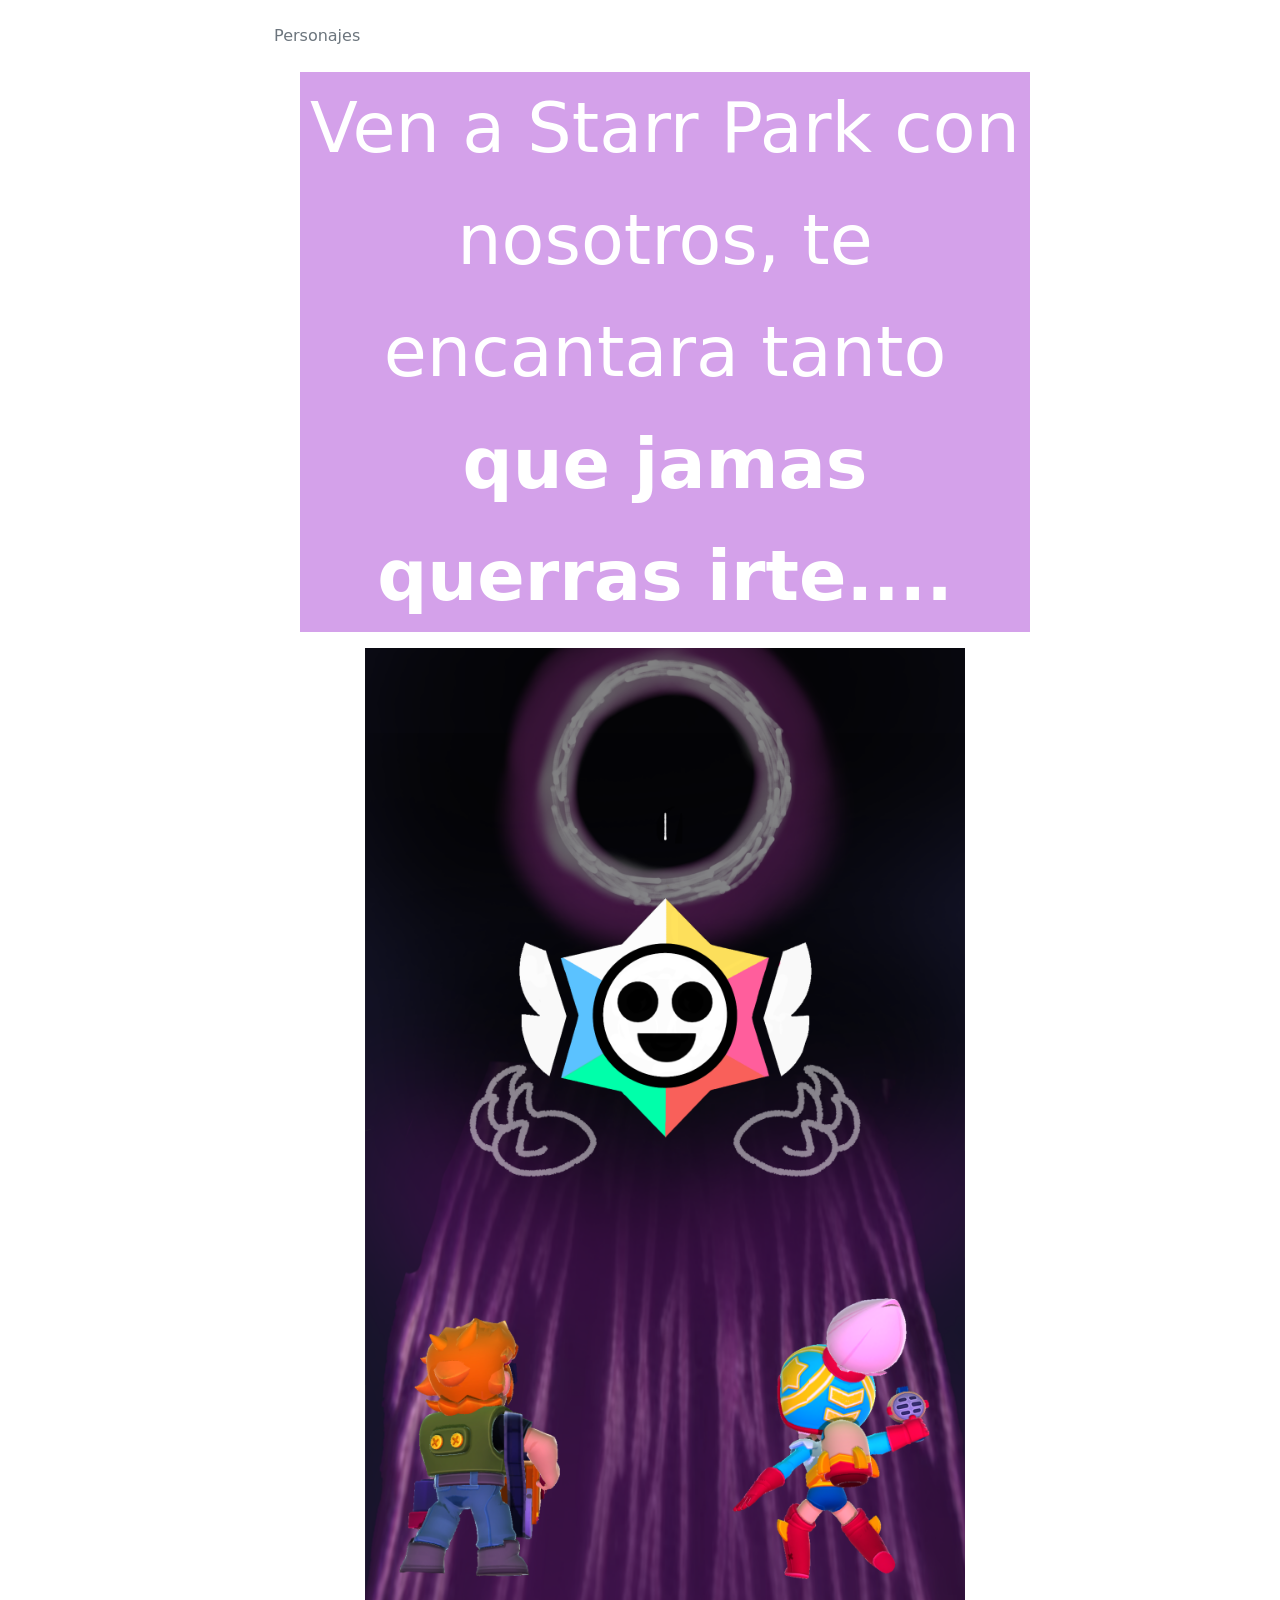
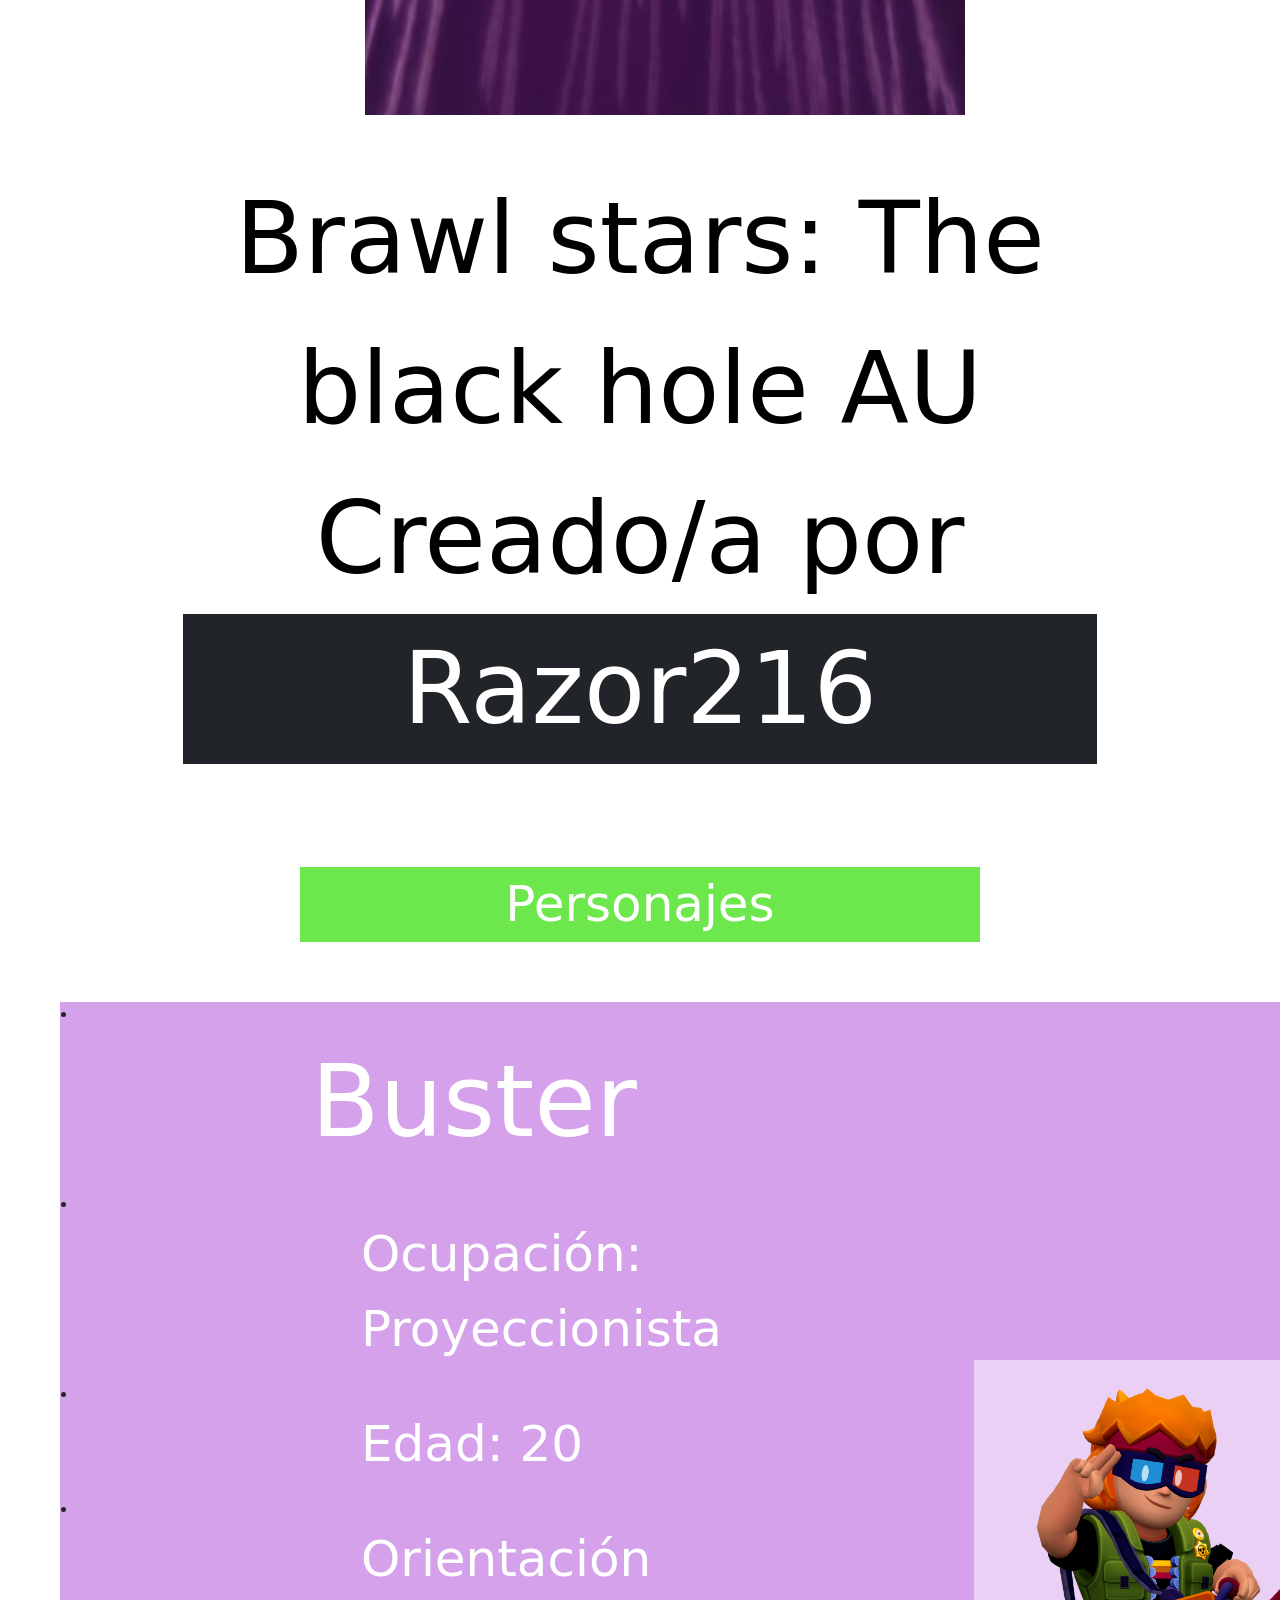
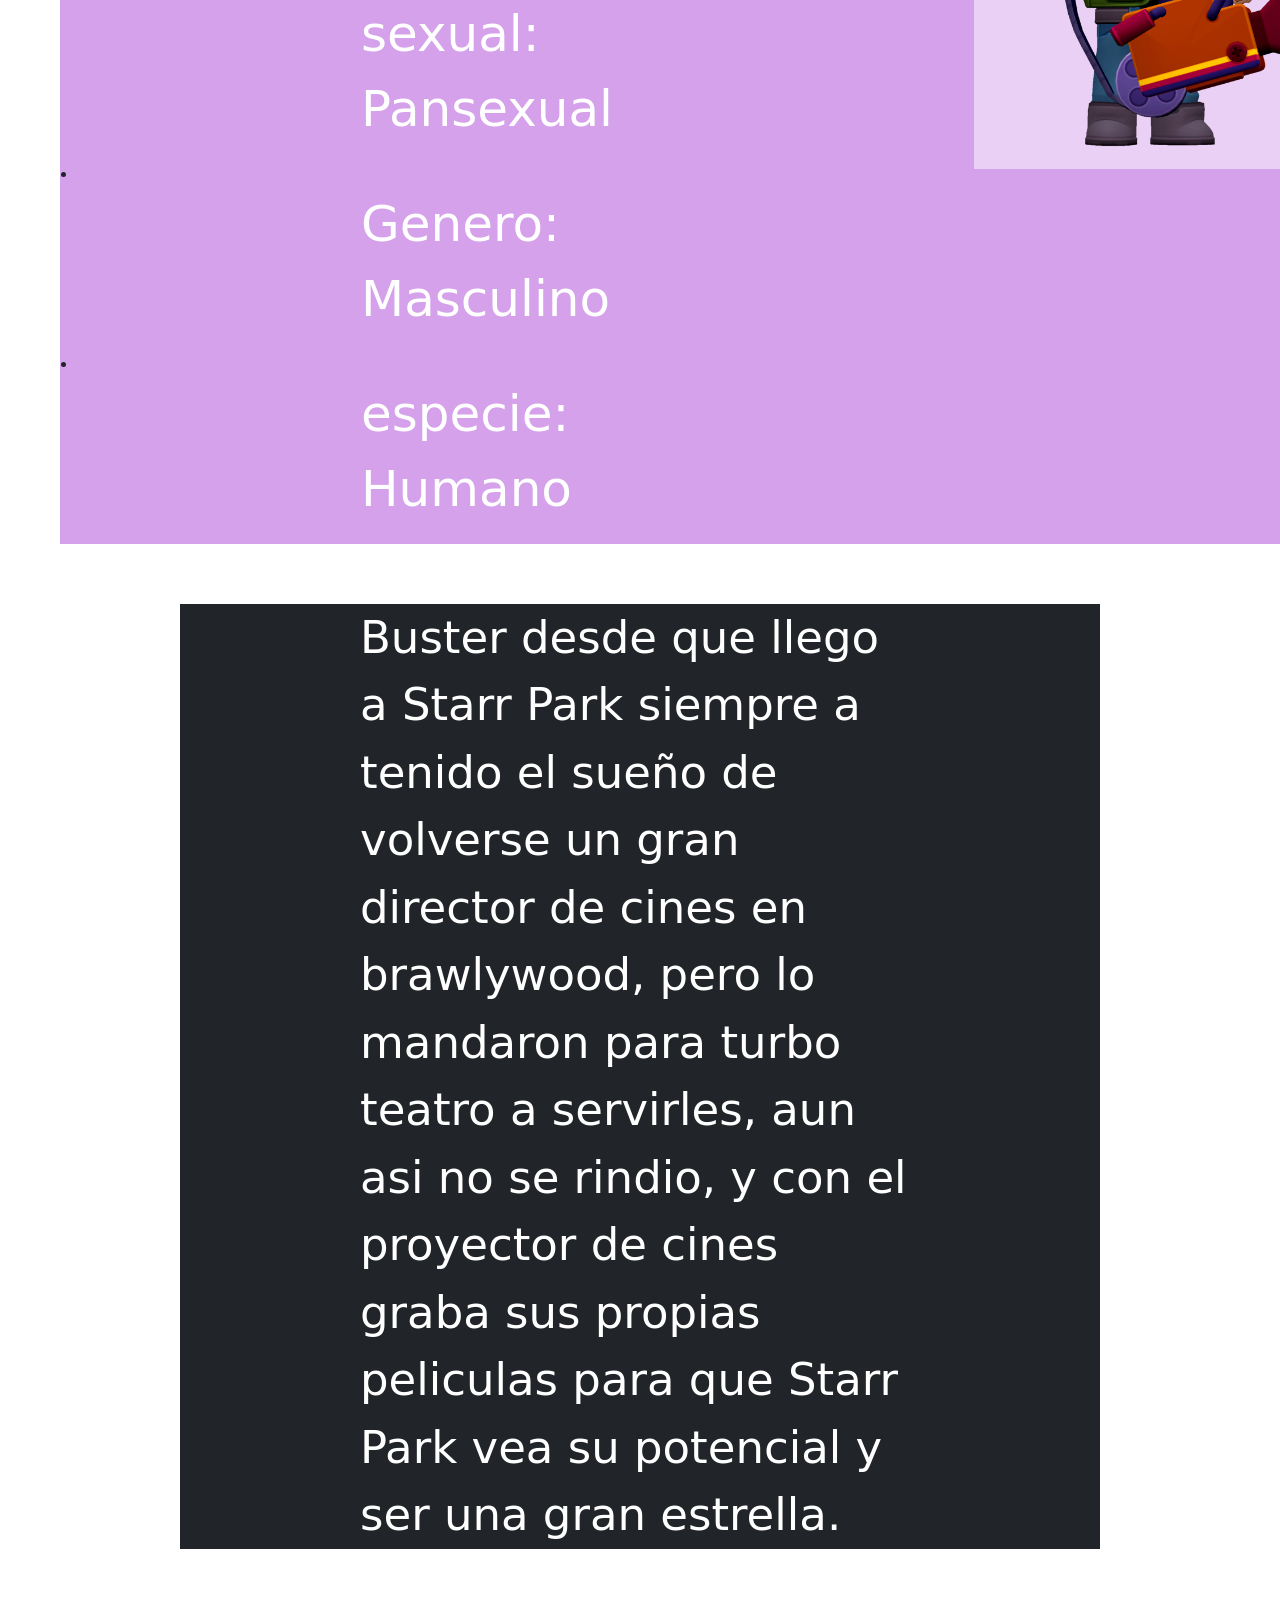
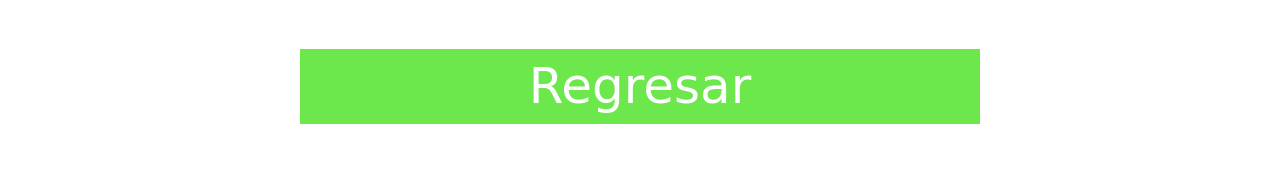
<file: BHBuster.html>
<!DOCTYPE html>
<html lang="en">
<head>
    <link rel="stylesheet" href="BHstyles.css">
    <link href="https://cdn.jsdelivr.net/npm/bootstrap@5.3.8/dist/css/bootstrap.min.css" rel="stylesheet" integrity="sha384-sRIl4kxILFvY47J16cr9ZwB07vP4J8+LH7qKQnuqkuIAvNWLzeN8tE5YBujZqJLB" crossorigin="anonymous">
    <meta charset="UTF-8">
    <meta name="viewport" content="width=device-width, initial-scale=1.0">
    <title>Brawl stars: the black hole AU</title>
</head>
<body>
    <header
 class="p-3 text-red"> 
    <div class="container"> 
        <div class="d-flex flex-wrap align-items-center justify-content-center justify-content-lg-start"> 
        <a href="/" class="d-flex align-items-center mb-2 mb-lg-0 text-white text-decoration-none"> 
            <svg class="bi me-2" width="40" height="32" role="img" aria-label="Bootstrap">
                <use xlink:href="#bootstrap"></use></svg> </a> 
                <ul class="nav col-12 col-lg-auto me-lg-auto mb-2 justify-content-center mb-md-0"> 
                    <li><a href="index.html" class="nav-link px-2 text-white">Inicio</a></li> 
                    <li><a href="BHhistoria.html" class="nav-link px-2 text-white" class="nav-link px-2 text-white">Historia</a></li> 
                    <li><a href="" class="nav-link px-2 text-secondary">Personajes</a></li> 
                    <li><a href="BHdiferencias.html" class="nav-link px-2 text-white">Diferencias</a></li> 
                    <li><a href="BHporque.html" class="nav-link px-2 text-white">Por que?</a></li> 
                </ul> <form class="col-12 col-lg-auto mb-3 mb-lg-0 me-lg-3" role="search"> 
                </form>
        </header>
    <p class="subentrada">
            Ven a Starr Park con nosotros, te encantara tanto <strong>que jamas querras irte....</strong>
    </p>
    <p class="Poster">       
    <img class="portada" src="BS.png" width="100px">
    </p> 
    <p class="titulo">Brawl stars: The black hole AU Creado/a por <a href="https://x.com/Razorleir" class="nav-link px-2 text-bg-dark">Razor216</a> </p>
    <p class="B">Personajes</p>
<table style="margin: 60px;">
<tr style="background-color: rgba(169, 69, 213, 0.5);">
    <td>
        <li><p class="Data">Buster</p></li>
        <li><p>Ocupación: Proyeccionista</p></li>
        <li><p>Edad: 20</p></li>
        <li><p>Orientación sexual: Pansexual</p></li>
        <li><p>Genero: Masculino</p></li>
        <li><p>especie: Humano</p></li></td>
    <td> <img class="vacio" src="Buster.png" width="400px"></p></td>
</table>
<tr>
    <li class="Descripción"> <p class="Descripción">Buster desde que llego a Starr Park siempre a tenido el sueño de volverse un gran director de cines en brawlywood, pero lo mandaron para turbo teatro a servirles, aun asi no se rindio, y con el proyector de cines graba sus propias peliculas para que Starr Park vea su potencial y ser una gran estrella.</p></li>
</tr>
    <p class="B"><a href="BHpersonajes.html" class="nav-link px-2 text-white">Regresar</a></p>
</file>
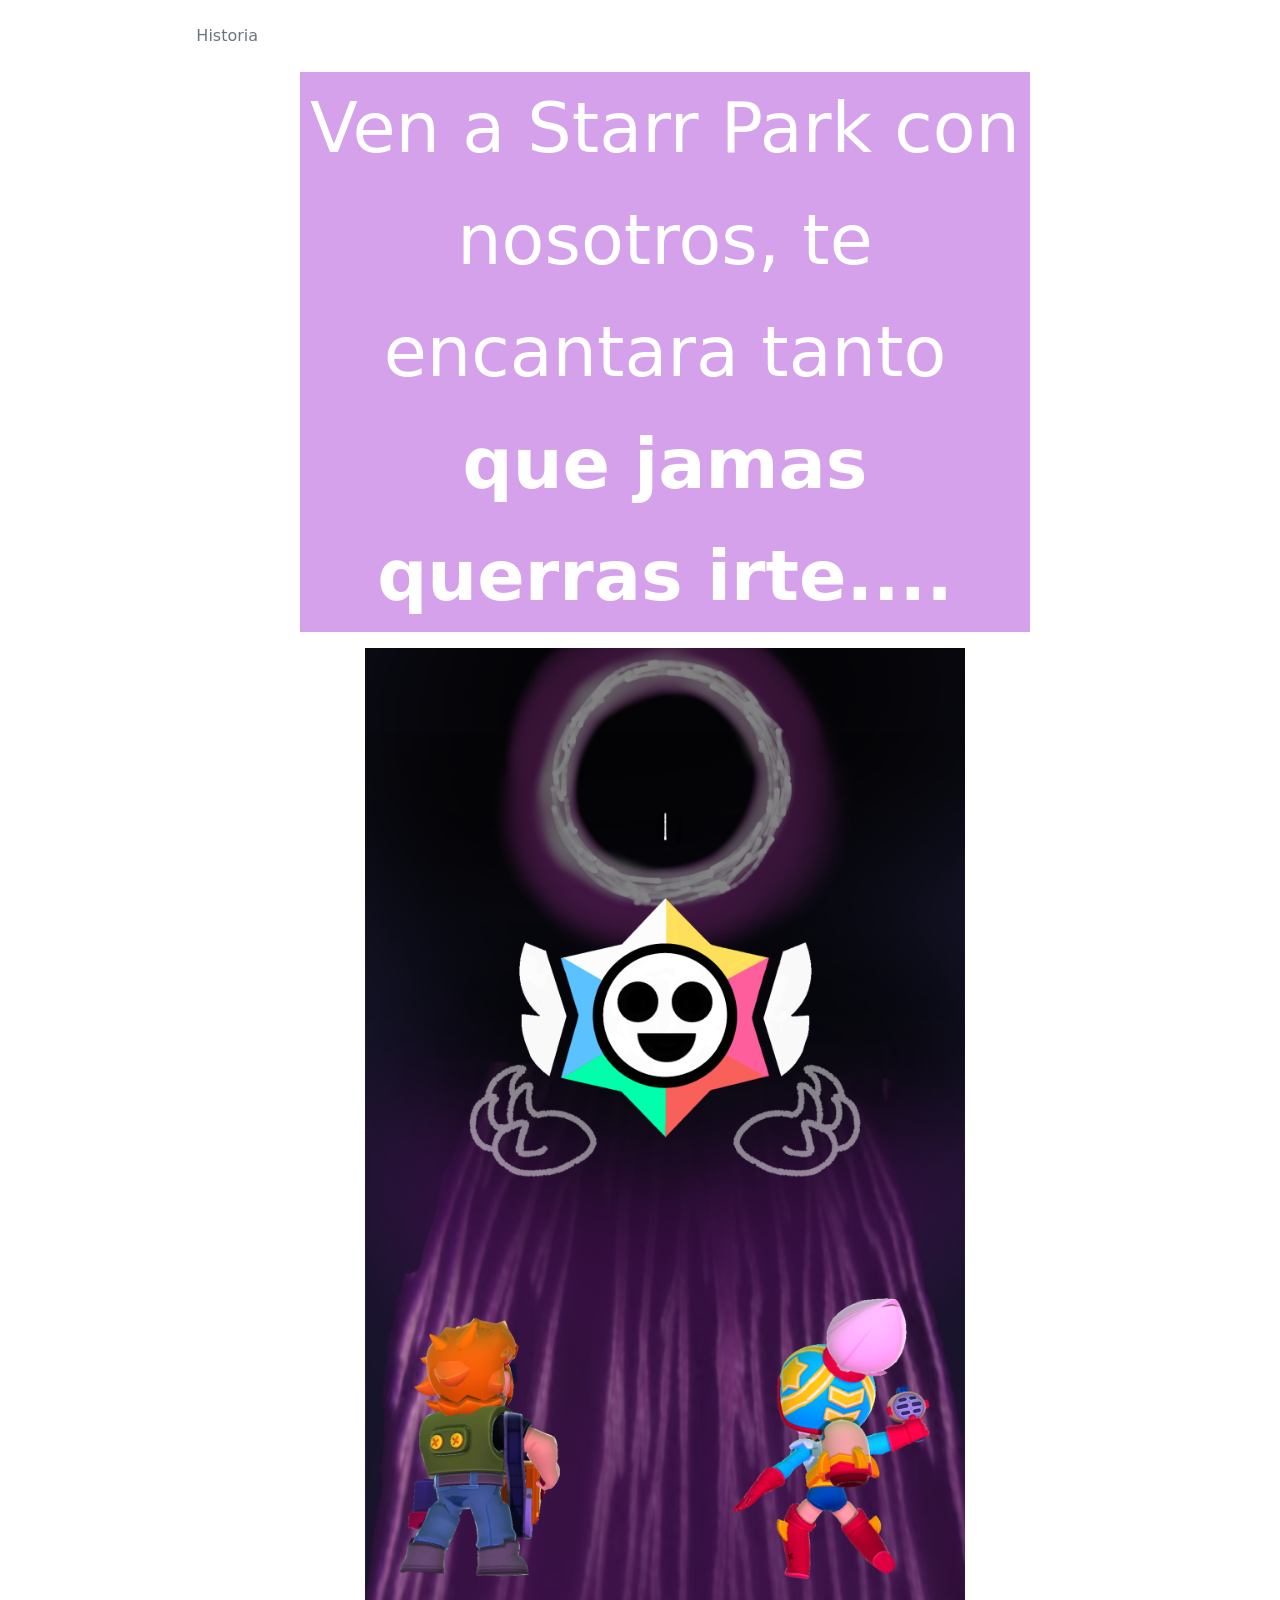
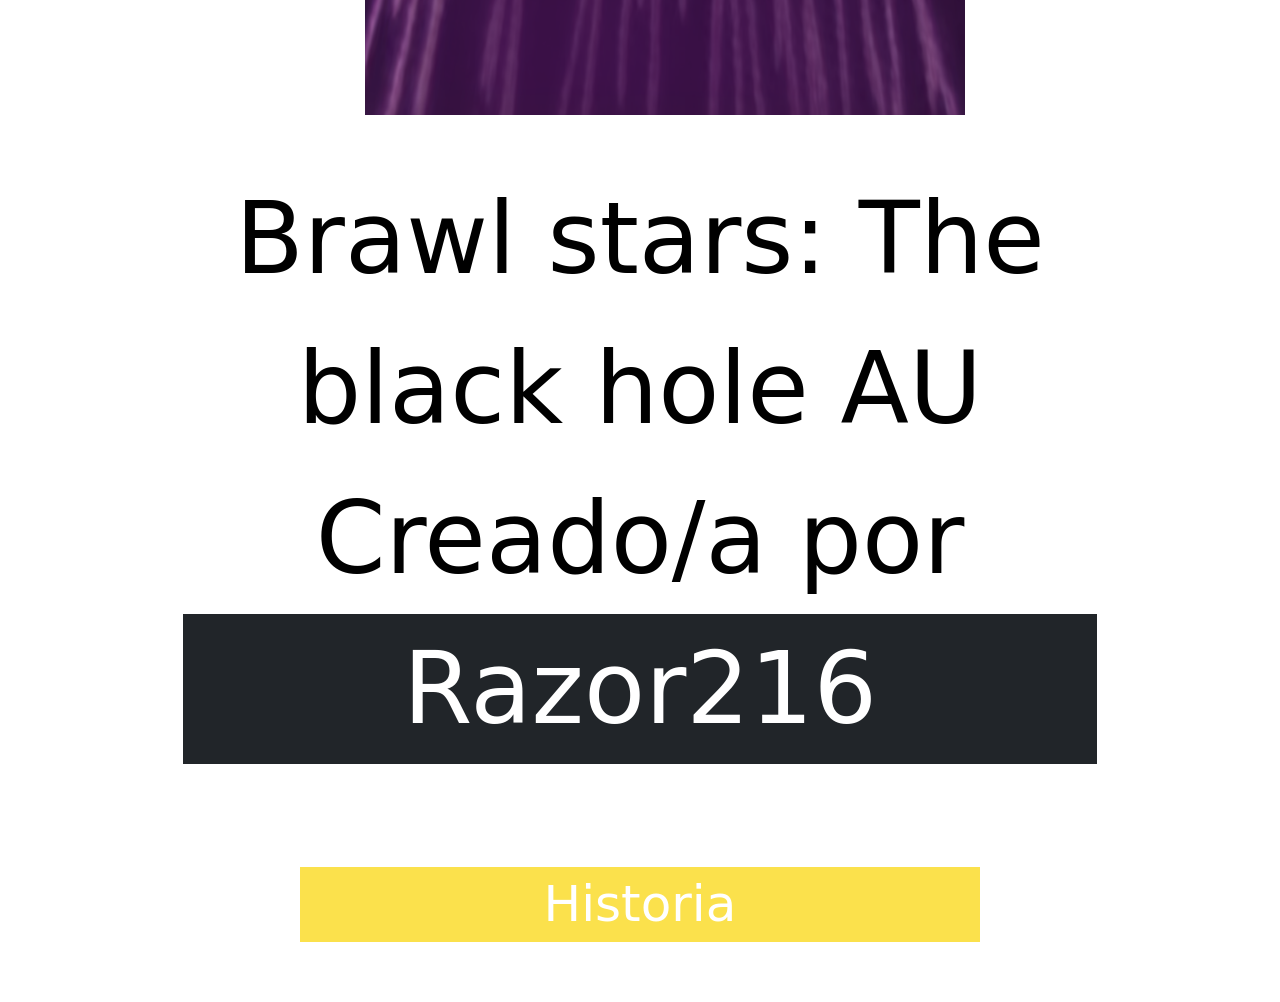
<file: BHHistoria.html>
<!DOCTYPE html>
<html lang="en">
<head>
    <link rel="stylesheet" href="BHstyles.css">
    <link href="https://cdn.jsdelivr.net/npm/bootstrap@5.3.8/dist/css/bootstrap.min.css" rel="stylesheet" integrity="sha384-sRIl4kxILFvY47J16cr9ZwB07vP4J8+LH7qKQnuqkuIAvNWLzeN8tE5YBujZqJLB" crossorigin="anonymous">
    <meta charset="UTF-8">
    <meta name="viewport" content="width=device-width, initial-scale=1.0">
    <title>Brawl stars: the black hole AU</title>
</head>
<body>
    <header
 class="p-3 text-red"> 
    <div class="container"> 
        <div class="d-flex flex-wrap align-items-center justify-content-center justify-content-lg-start"> 
        <a href="/" class="d-flex align-items-center mb-2 mb-lg-0 text-white text-decoration-none"> 
            <svg class="bi me-2" width="40" height="32" role="img" aria-label="Bootstrap">
                <use xlink:href="#bootstrap"></use></svg> </a> 
                <ul class="nav col-12 col-lg-auto me-lg-auto mb-2 justify-content-center mb-md-0"> 
                    <li><a href="Index.html" class="nav-link px-2 text-white">Inicio</a></li> 
                    <li><a href="#" class="nav-link px-2 text-secondary">Historia</a></li> 
                    <li><a href="BHpersonajes.html" class="nav-link px-2 text-white">Personajes</a></li> 
                    <li><a href="BHdiferencias.html" class="nav-link px-2 text-white">Diferencias</a></li> 
                    <li><a href="BHporque.html" class="nav-link px-2 text-white">Por que?</a></li> 
                </ul> <form class="col-12 col-lg-auto mb-3 mb-lg-0 me-lg-3" role="search"> 
                </form>
        </header>
    <p class="subentrada">
            Ven a Starr Park con nosotros, te encantara tanto <strong>que jamas querras irte....</strong>
    </p>
    <p class="Poster">       
    <img class="portada" src="BS.png" width="100px">
    </p> 
    <p class="titulo">Brawl stars: The black hole AU Creado/a por <a href="https://x.com/Razorleir" class="nav-link px-2 text-bg-dark">Razor216</a> </p>
    <p class="A">Historia</p>
</file>
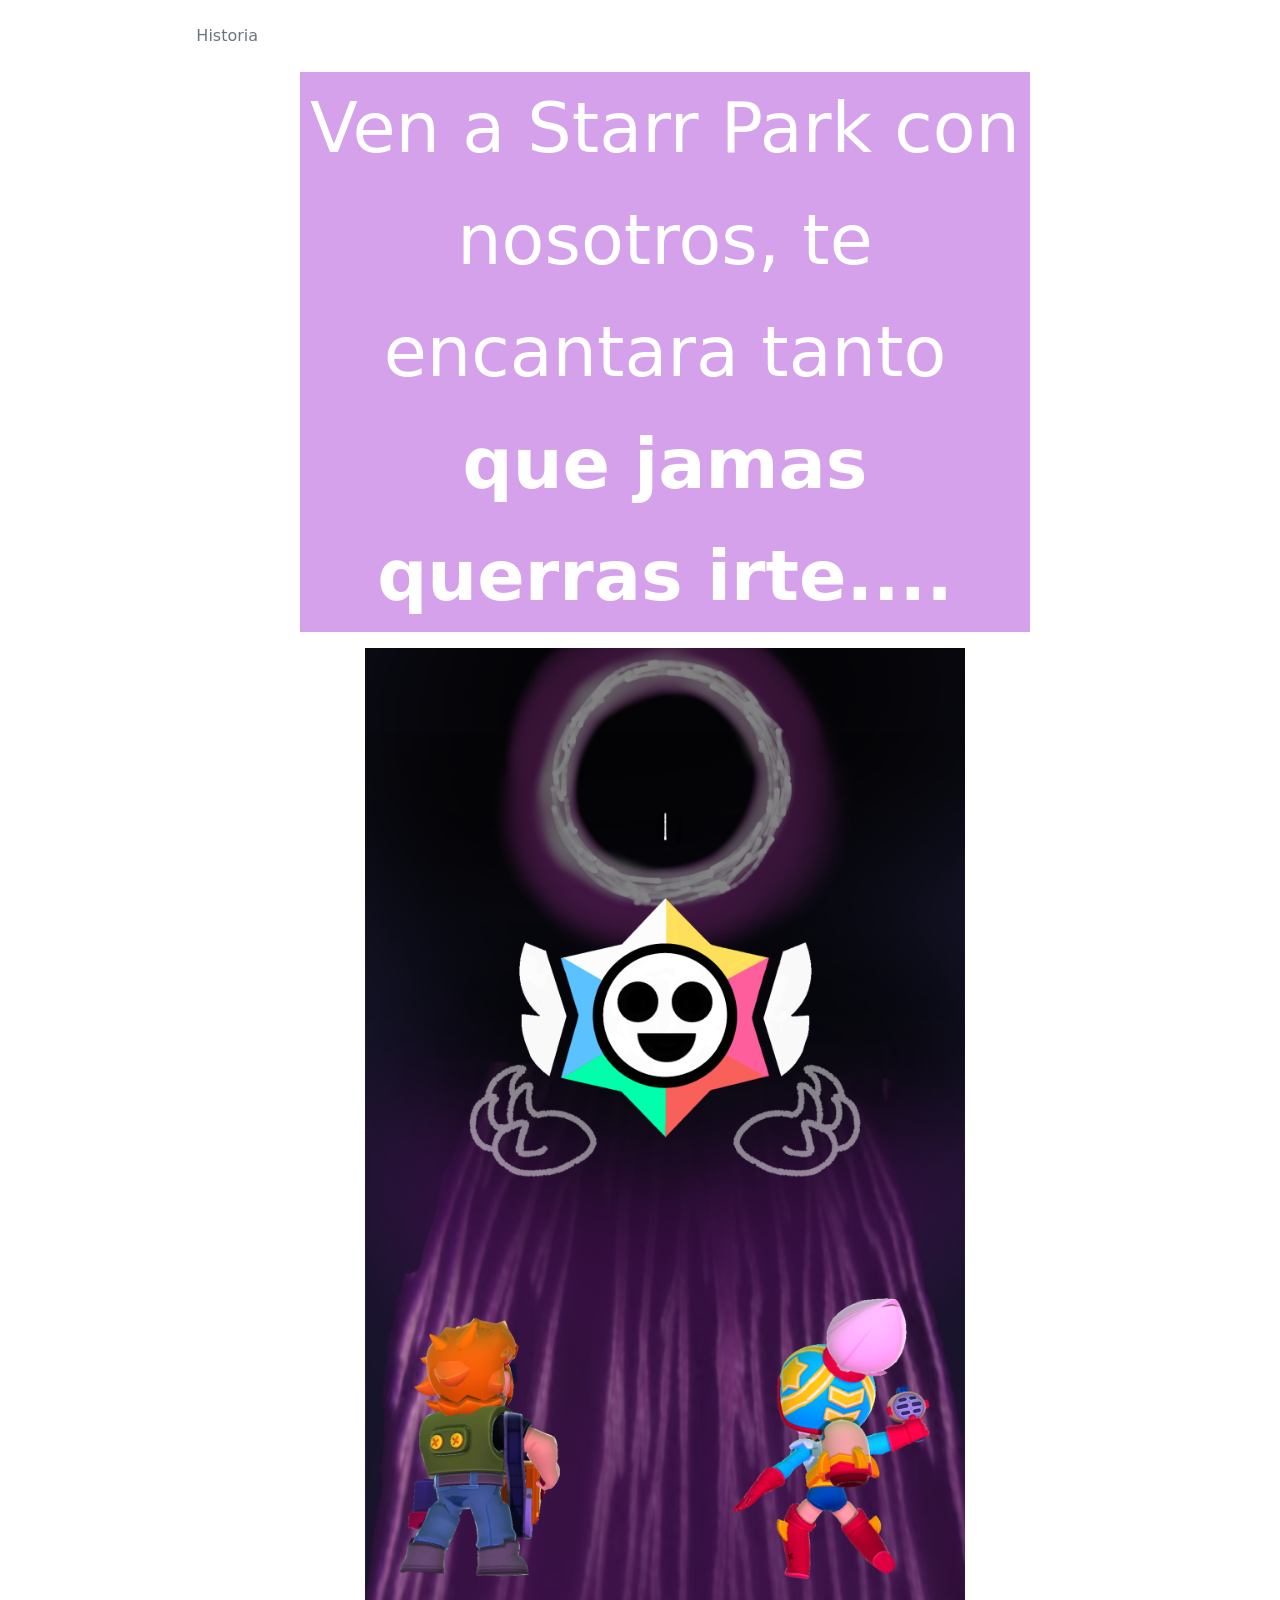
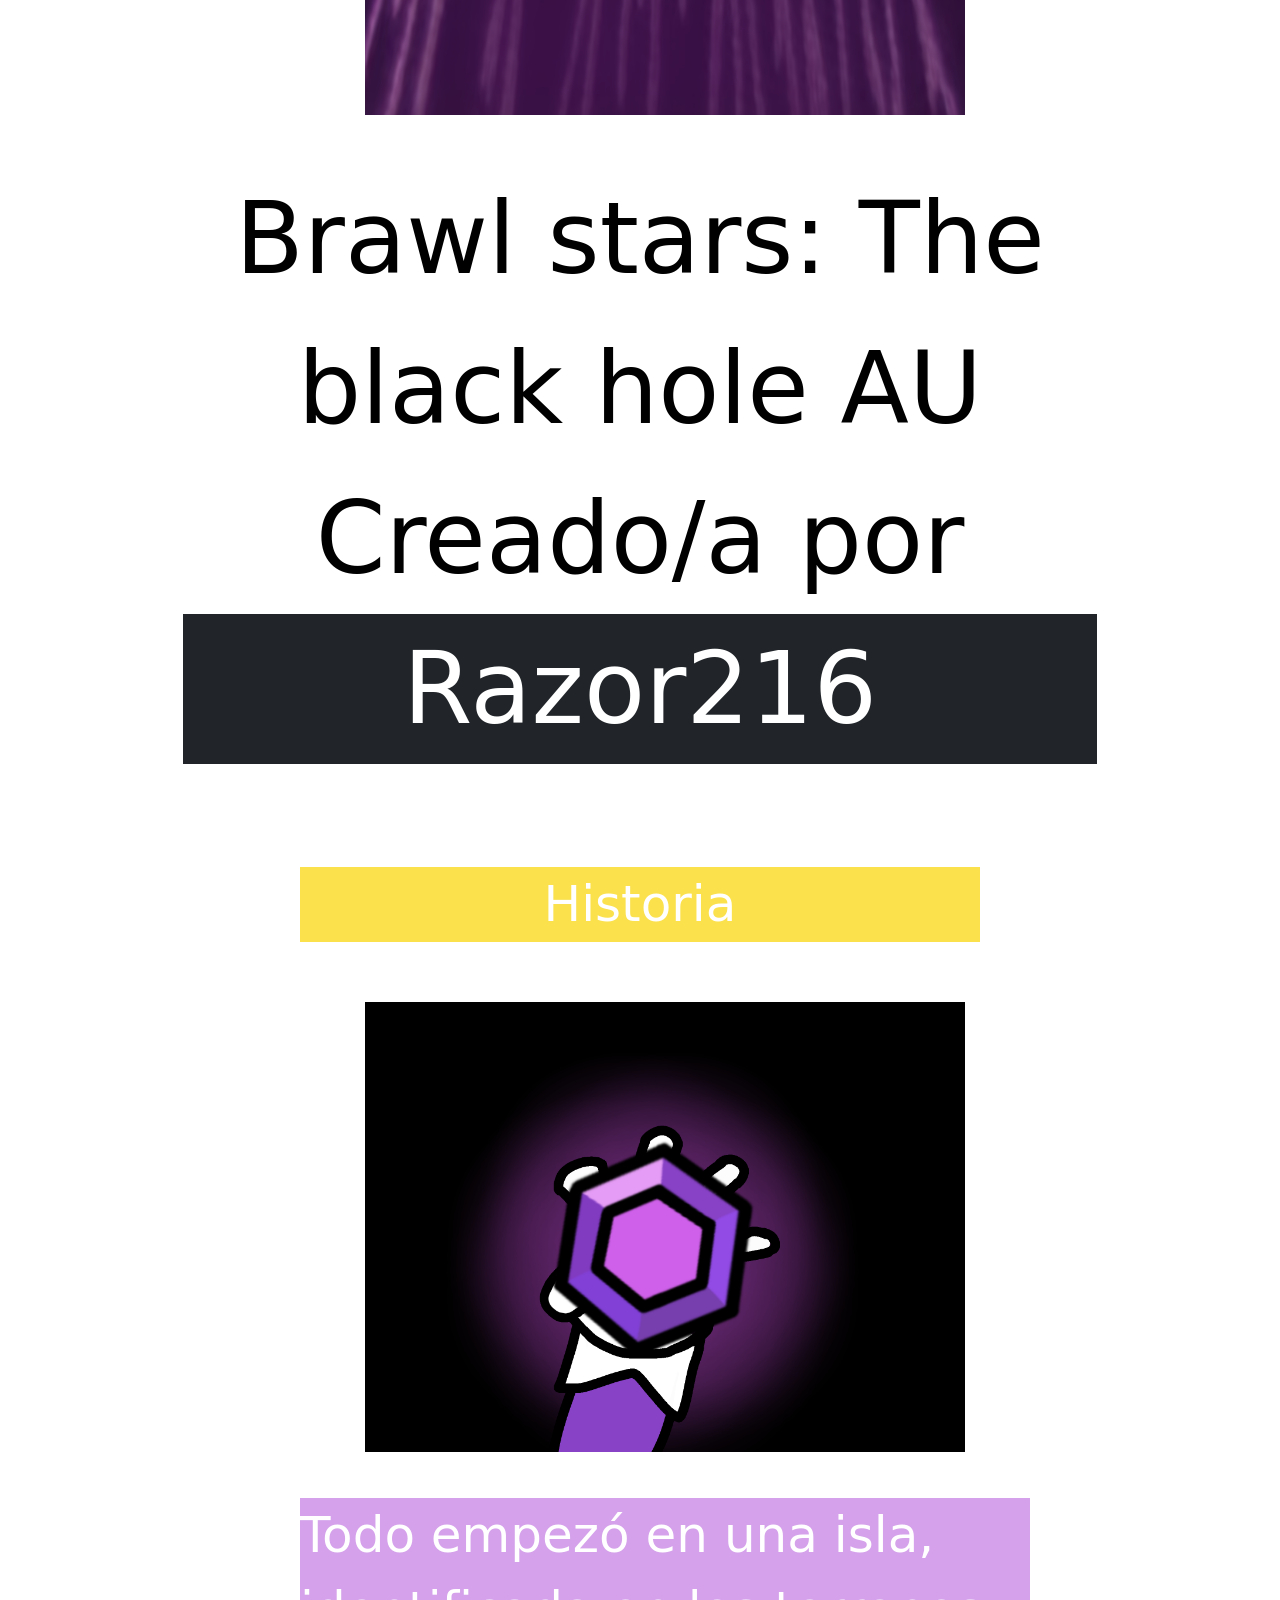
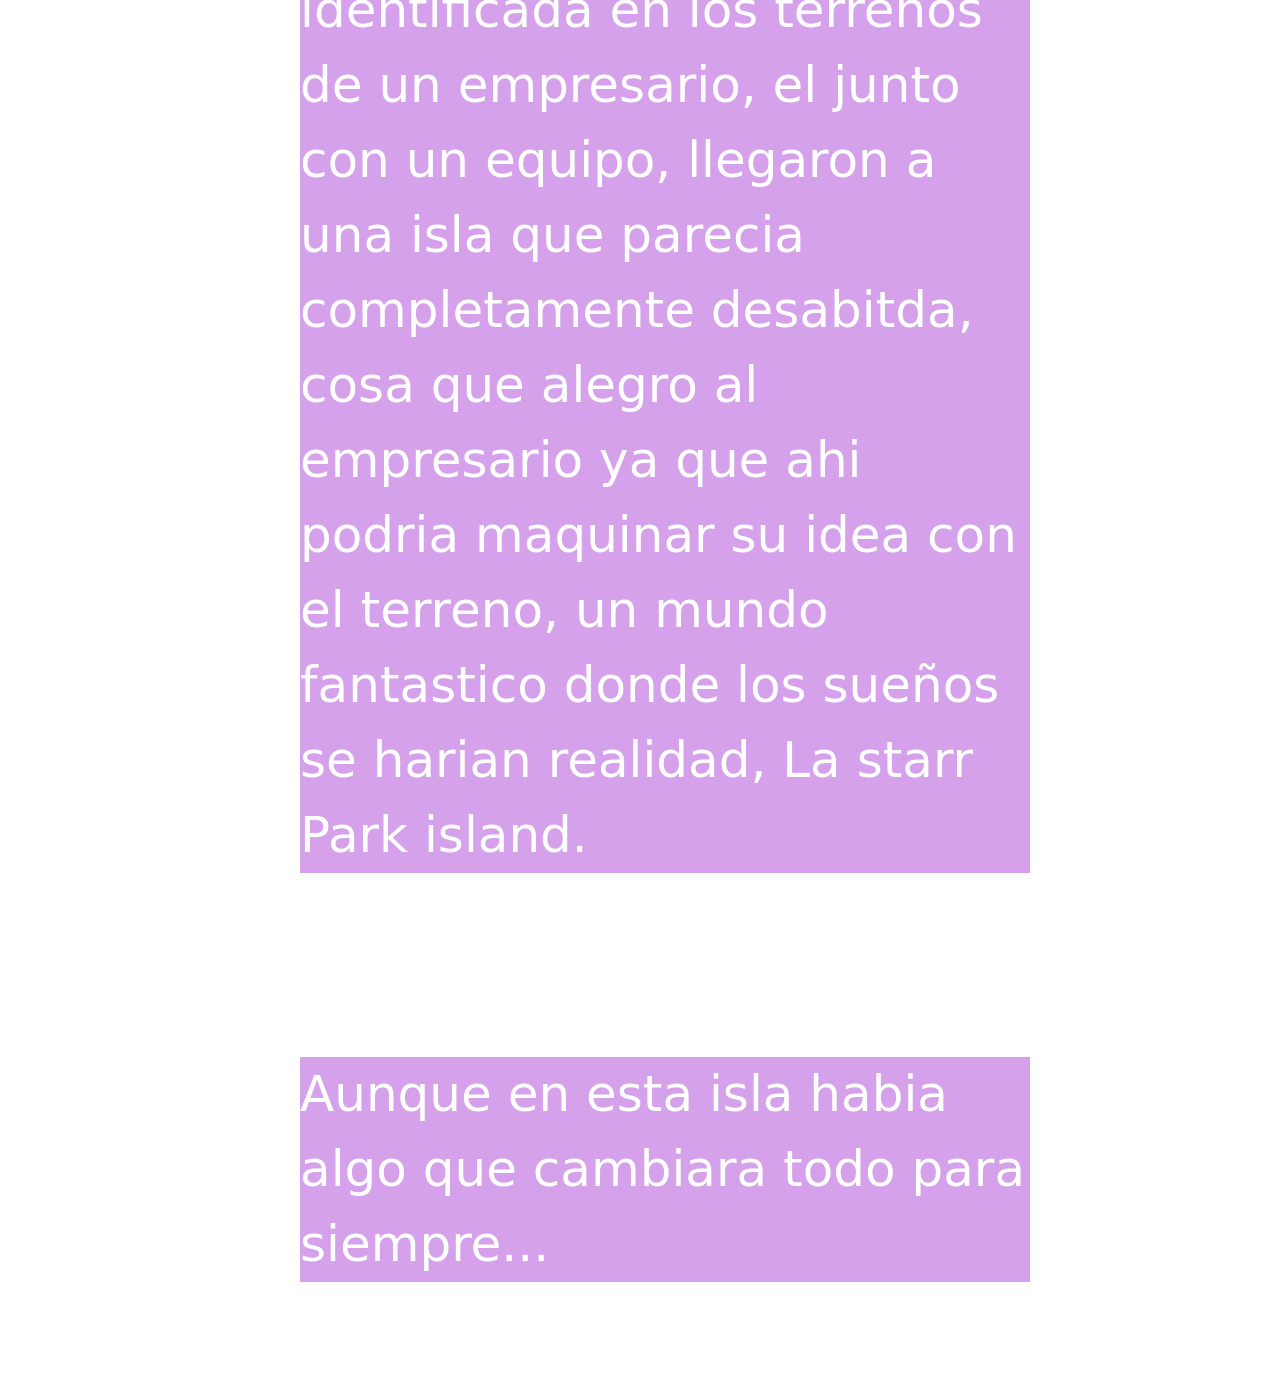
<file: BHhistoria.html>
<!DOCTYPE html>
<html lang="en">
<head>
    <link rel="stylesheet" href="BHstyles.css">
    <link href="https://cdn.jsdelivr.net/npm/bootstrap@5.3.8/dist/css/bootstrap.min.css" rel="stylesheet" integrity="sha384-sRIl4kxILFvY47J16cr9ZwB07vP4J8+LH7qKQnuqkuIAvNWLzeN8tE5YBujZqJLB" crossorigin="anonymous">
    <meta charset="UTF-8">
    <meta name="viewport" content="width=device-width, initial-scale=1.0">
    <title>Brawl stars: the black hole AU</title>
</head>
<body>
    <header
 class="p-3 text-red"> 
    <div class="container"> 
        <div class="d-flex flex-wrap align-items-center justify-content-center justify-content-lg-start"> 
        <a href="/" class="d-flex align-items-center mb-2 mb-lg-0 text-white text-decoration-none"> 
            <svg class="bi me-2" width="40" height="32" role="img" aria-label="Bootstrap">
                <use xlink:href="#bootstrap"></use></svg> </a> 
                <ul class="nav col-12 col-lg-auto me-lg-auto mb-2 justify-content-center mb-md-0"> 
                    <li><a href="index.html" class="nav-link px-2 text-white">Inicio</a></li> 
                    <li><a href="#" class="nav-link px-2 text-secondary">Historia</a></li> 
                    <li><a href="BHpersonajes.html" class="nav-link px-2 text-white">Personajes</a></li> 
                    <li><a href="BHdiferencias.html" class="nav-link px-2 text-white">Diferencias</a></li> 
                    <li><a href="BHporque.html" class="nav-link px-2 text-white">Por que?</a></li> 
                </ul> <form class="col-12 col-lg-auto mb-3 mb-lg-0 me-lg-3" role="search"> 
                </form>
        </header>
    <p class="subentrada">
            Ven a Starr Park con nosotros, te encantara tanto <strong>que jamas querras irte....</strong>
    </p>
    <p class="Poster">       
    <img class="portada" src="BS.png" width="100px">
    </p> 
    <p class="titulo">Brawl stars: The black hole AU Creado/a por <a href="https://x.com/Razorleir" class="nav-link px-2 text-bg-dark">Razor216</a> </p>
    <p class="A">Historia</p>
    <p class="Poster"><img class="portada" src="Historia.png" alt="100"></p>
    <p class="historia"> Todo empezó en una isla, identificada en los terrenos de un empresario, el junto con un equipo, llegaron a una isla que parecia completamente desabitda, cosa que alegro al empresario ya que ahi podria maquinar su idea con el terreno, un mundo fantastico donde los sueños se harian realidad, La starr Park island.</p>    
<br>
<br>
<br>
<br>
<br>
<br>
<br>
    <p class="historia"> Aunque en esta isla habia algo que cambiara todo para siempre...</p>
<br>
<br>
<br>
<br>
</file>
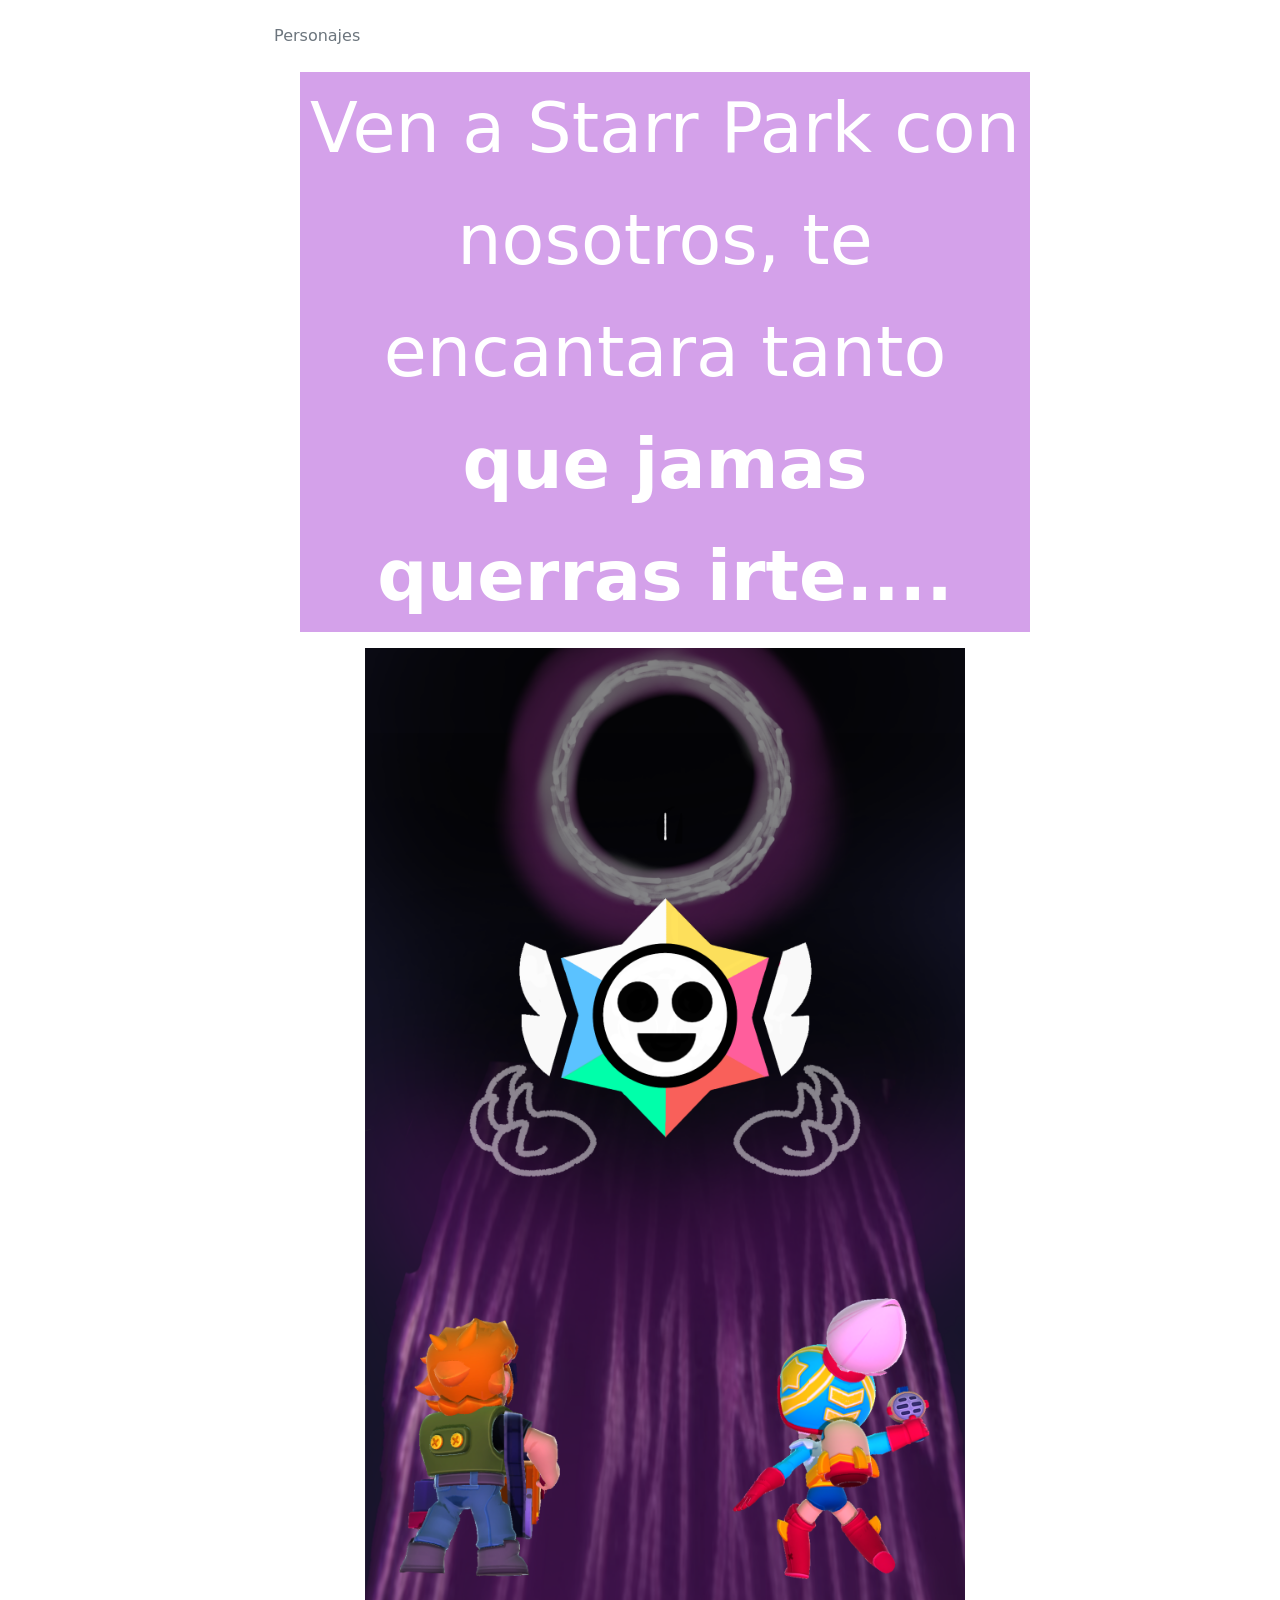
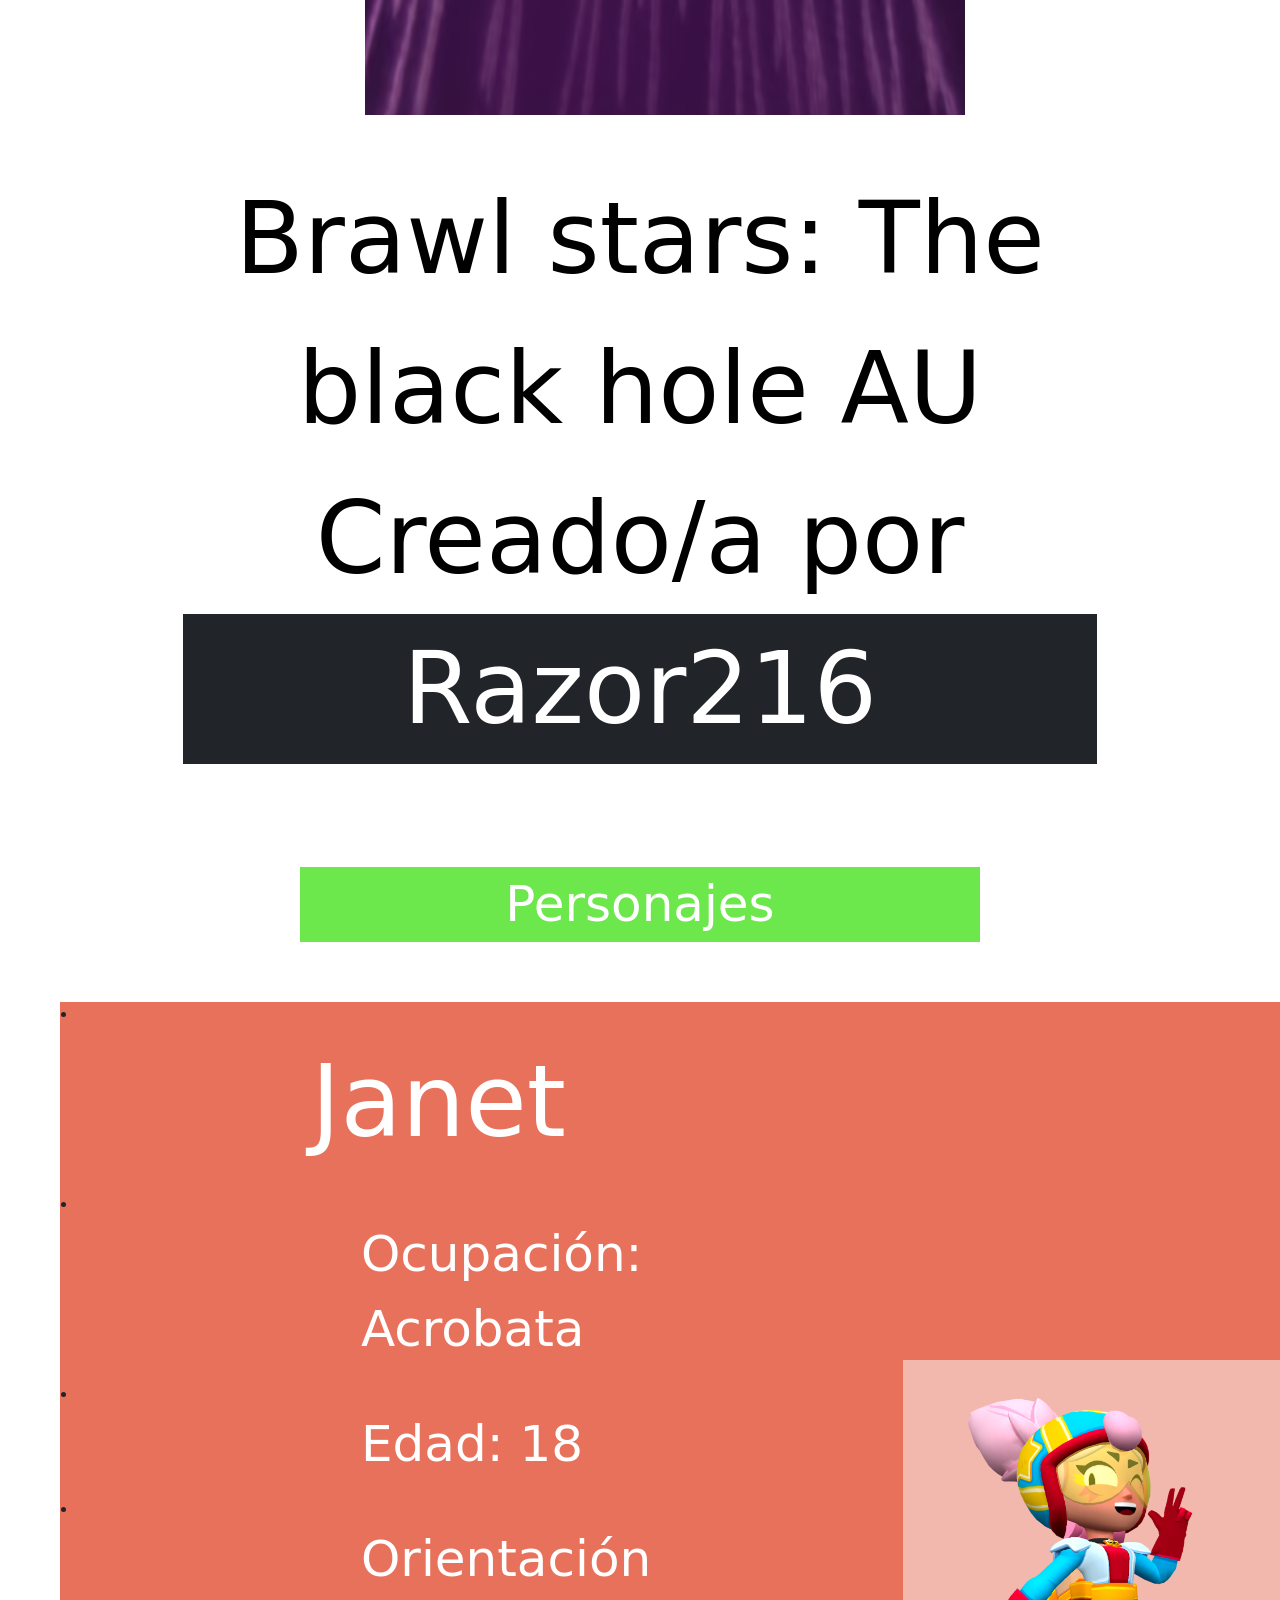
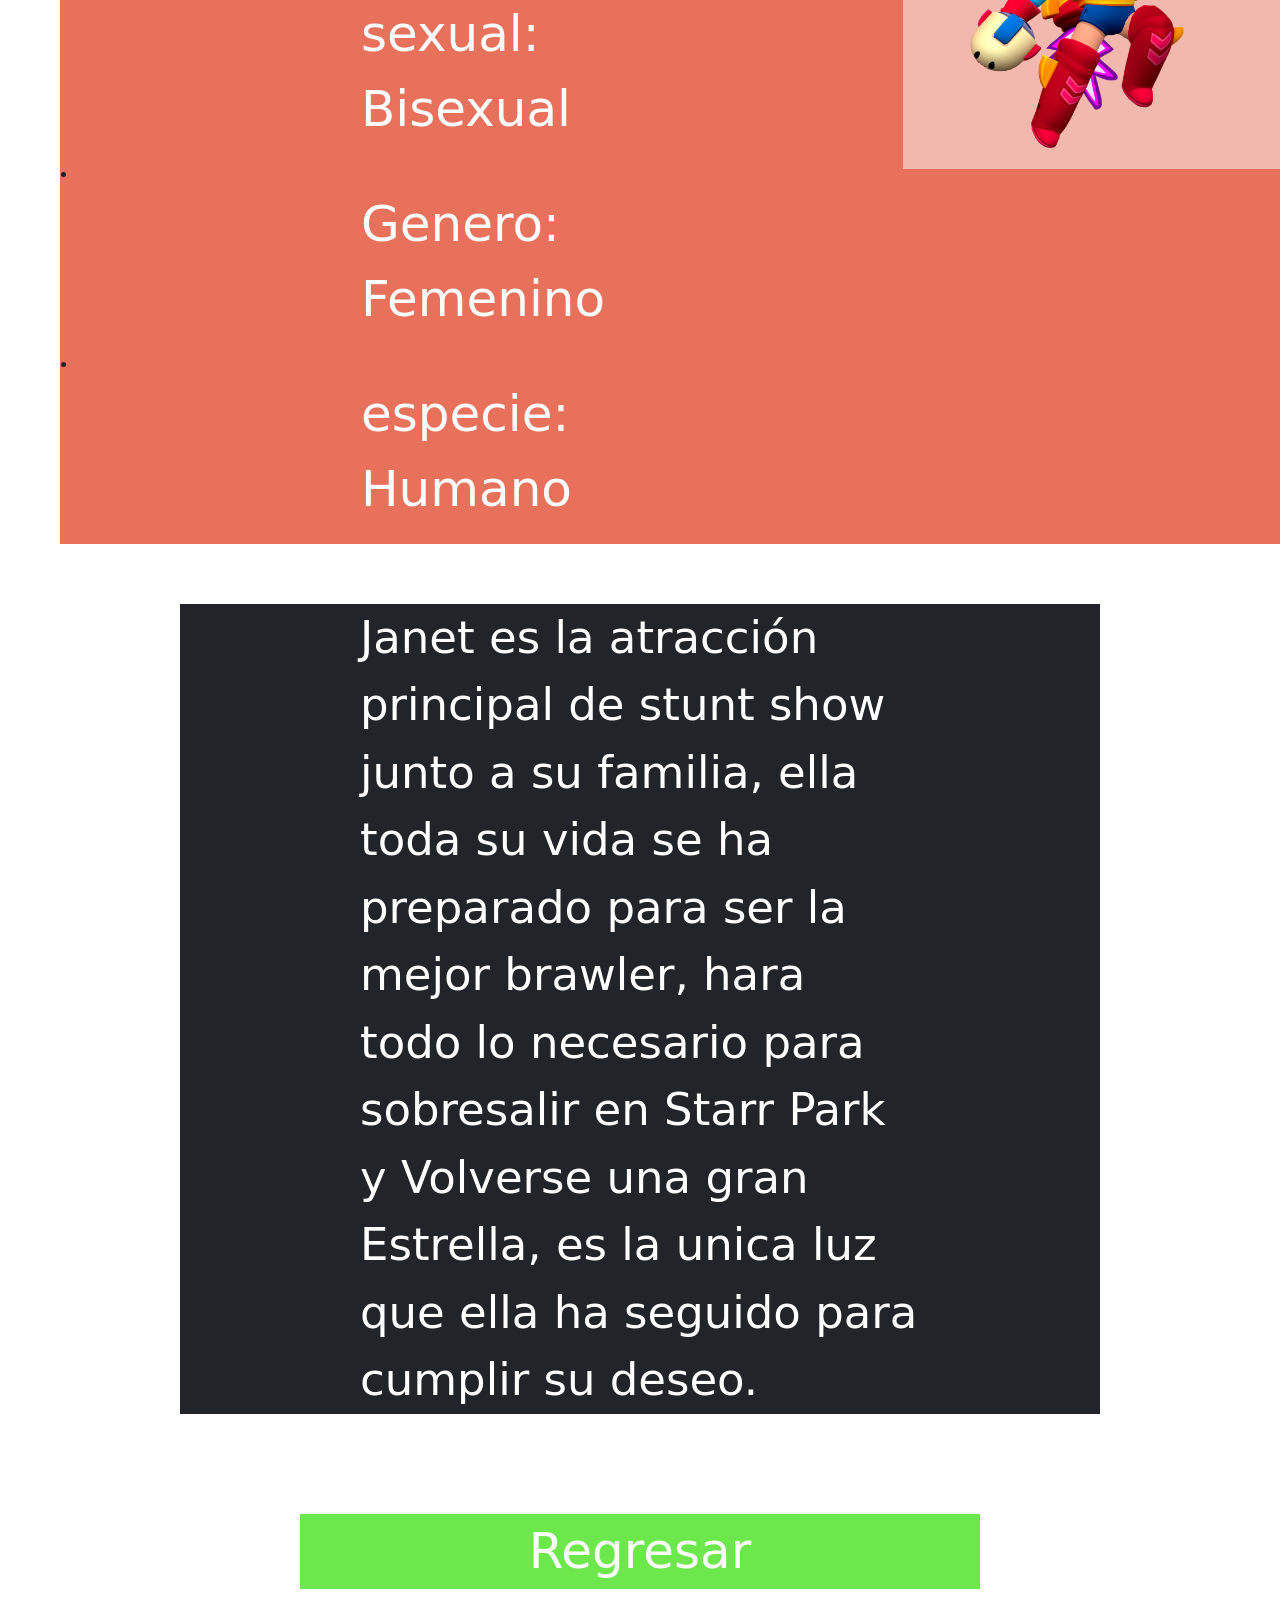
<file: BHJanet.html>
<!DOCTYPE html>
<html lang="en">
<head>
    <link rel="stylesheet" href="BHstyles.css">
    <link href="https://cdn.jsdelivr.net/npm/bootstrap@5.3.8/dist/css/bootstrap.min.css" rel="stylesheet" integrity="sha384-sRIl4kxILFvY47J16cr9ZwB07vP4J8+LH7qKQnuqkuIAvNWLzeN8tE5YBujZqJLB" crossorigin="anonymous">
    <meta charset="UTF-8">
    <meta name="viewport" content="width=device-width, initial-scale=1.0">
    <title>Brawl stars: the black hole AU</title>
</head>
<body>
    <header
 class="p-3 text-red"> 
    <div class="container"> 
        <div class="d-flex flex-wrap align-items-center justify-content-center justify-content-lg-start"> 
        <a href="/" class="d-flex align-items-center mb-2 mb-lg-0 text-white text-decoration-none"> 
            <svg class="bi me-2" width="40" height="32" role="img" aria-label="Bootstrap">
                <use xlink:href="#bootstrap"></use></svg> </a> 
                <ul class="nav col-12 col-lg-auto me-lg-auto mb-2 justify-content-center mb-md-0"> 
                    <li><a href="index.html" class="nav-link px-2 text-white">Inicio</a></li> 
                    <li><a href="BHhistoria.html" class="nav-link px-2 text-white" class="nav-link px-2 text-white">Historia</a></li> 
                    <li><a href="" class="nav-link px-2 text-secondary">Personajes</a></li> 
                    <li><a href="BHdiferencias.html" class="nav-link px-2 text-white">Diferencias</a></li> 
                    <li><a href="BHporque.html" class="nav-link px-2 text-white">Por que?</a></li> 
                </ul> <form class="col-12 col-lg-auto mb-3 mb-lg-0 me-lg-3" role="search"> 
                </form>
        </header>
    <p class="subentrada">
            Ven a Starr Park con nosotros, te encantara tanto <strong>que jamas querras irte....</strong>
    </p>
    <p class="Poster">       
    <img class="portada" src="BS.png" width="100px">
    </p> 
    <p class="titulo">Brawl stars: The black hole AU Creado/a por <a href="https://x.com/Razorleir" class="nav-link px-2 text-bg-dark">Razor216</a> </p>
    <p class="B">Personajes</p>
<table style="margin: 60px;">
<tr style="background-color: rgba(222, 53, 22 , 0.7);">
    <td>
        <li><p class="Data">Janet</p></li>
        <li><p>Ocupación: Acrobata</p></li>
        <li><p>Edad: 18</p></li>
        <li><p>Orientación sexual: Bisexual</p></li>
        <li><p>Genero: Femenino</p></li>
        <li><p>especie: Humano</p></li></td>
    <td> <img class="vacio" src="Janet.png" width="400px"></p></td>
</table>
<tr>
    <li class="Descripción"> <p class="Descripción">Janet es la atracción principal de stunt show junto a su familia, ella toda su vida se ha preparado para ser la mejor brawler, hara todo lo necesario para sobresalir en Starr Park y Volverse una gran Estrella, es la unica luz que ella ha seguido para cumplir su deseo.</p></li>
</tr>
    <p class="B"><a href="BHpersonajes.html" class="nav-link px-2 text-white">Regresar</a></p>
</file>
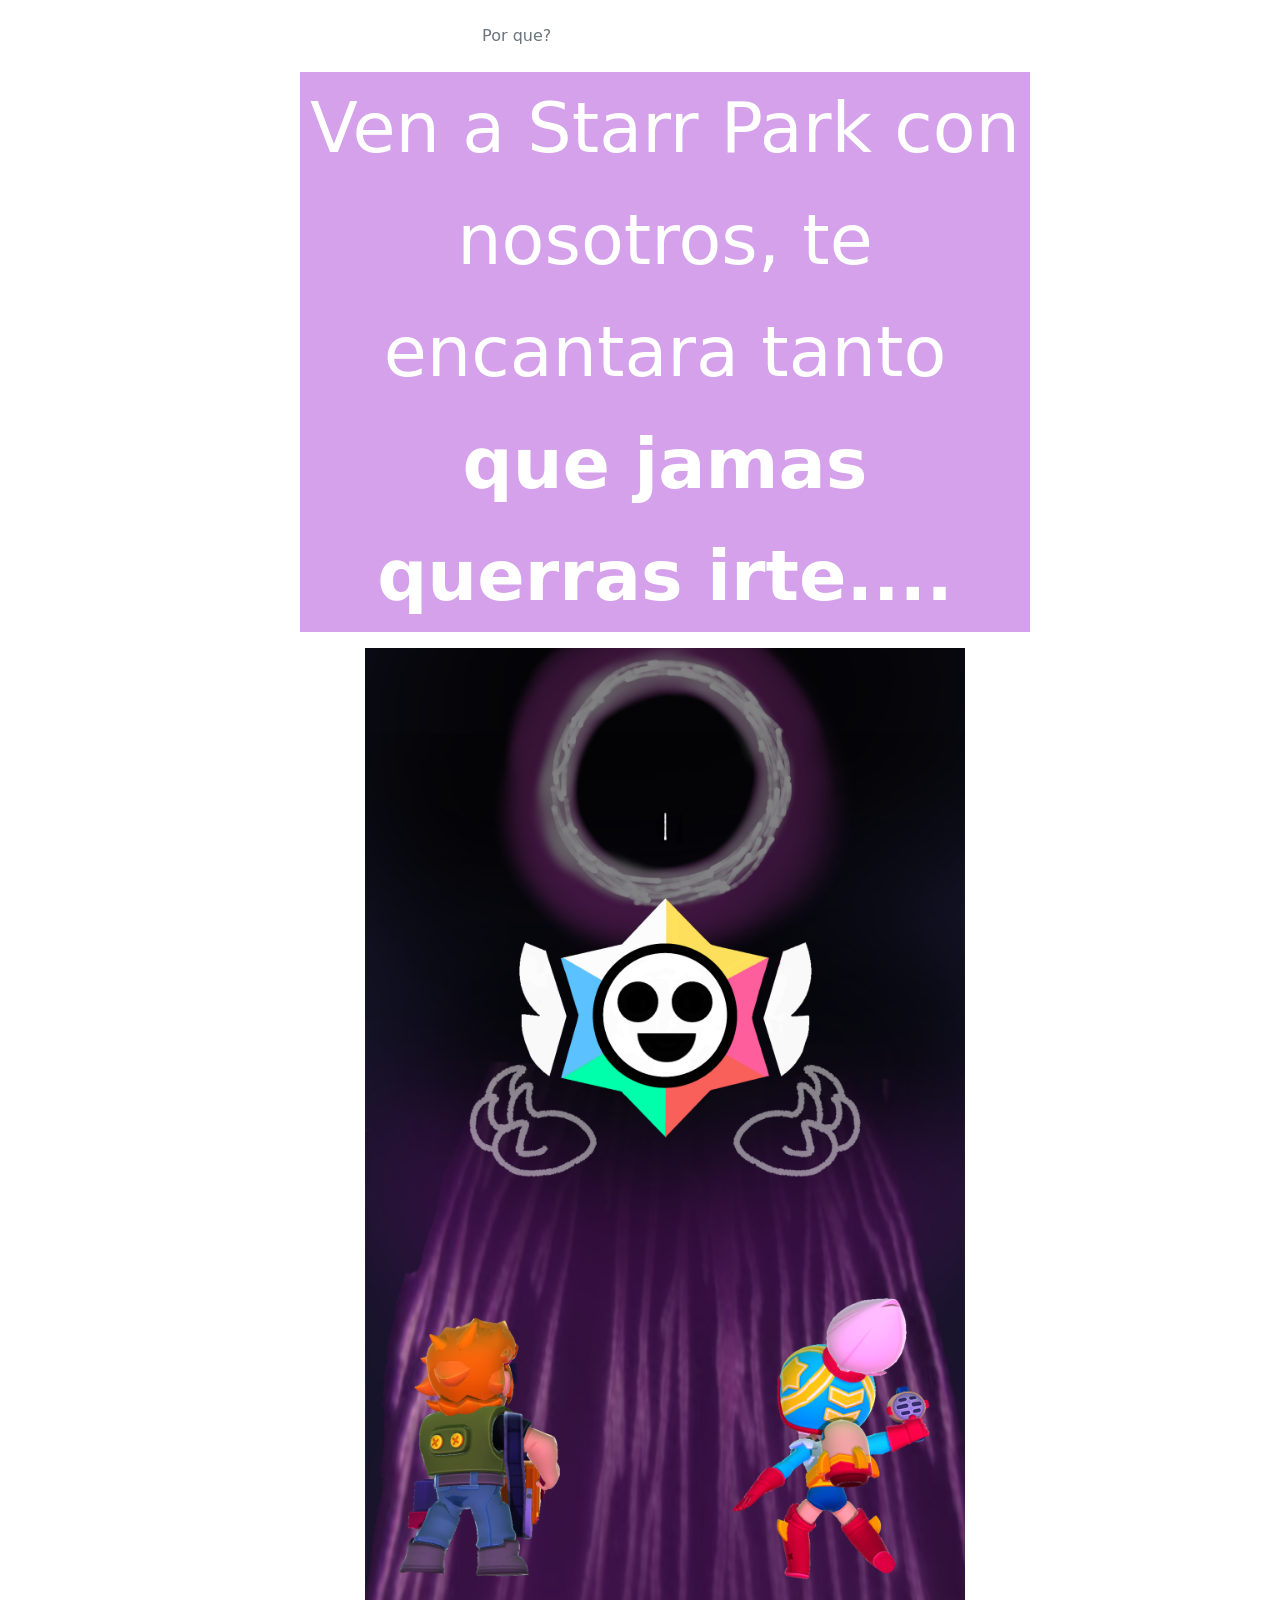
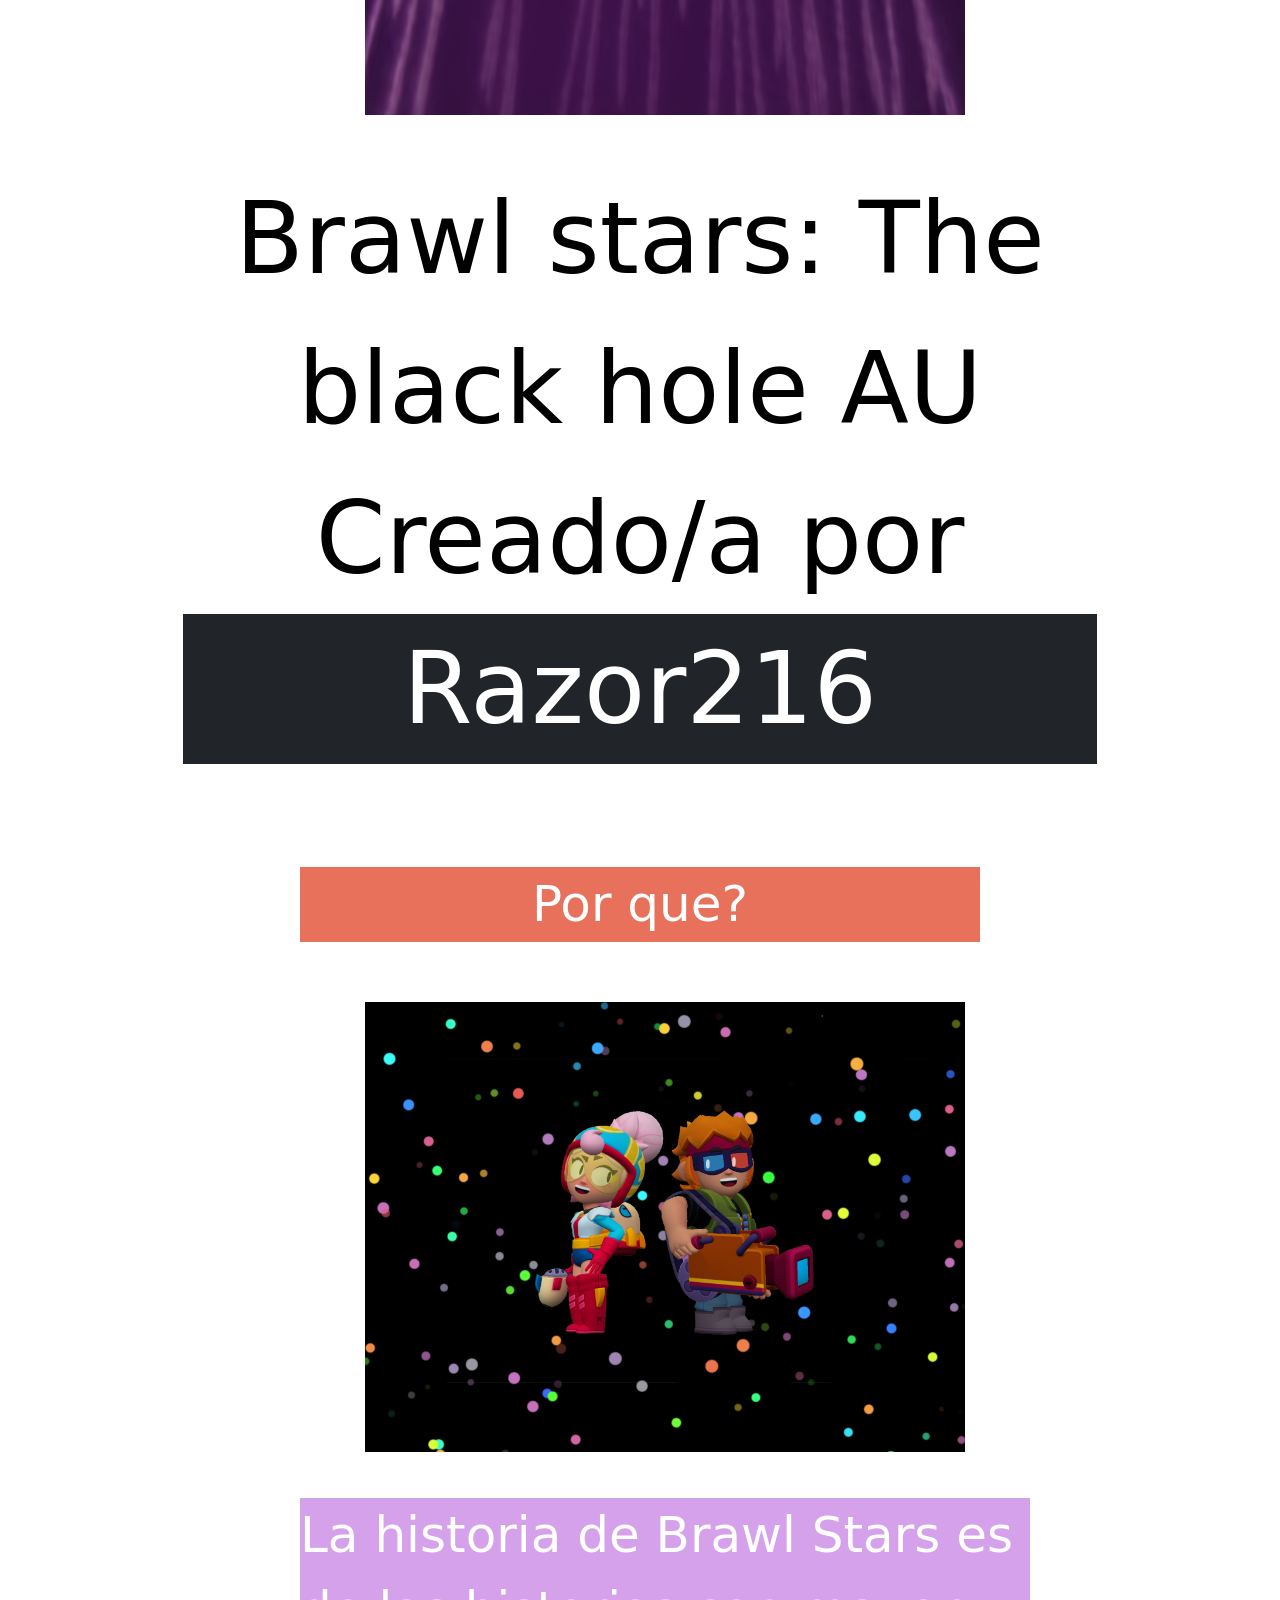
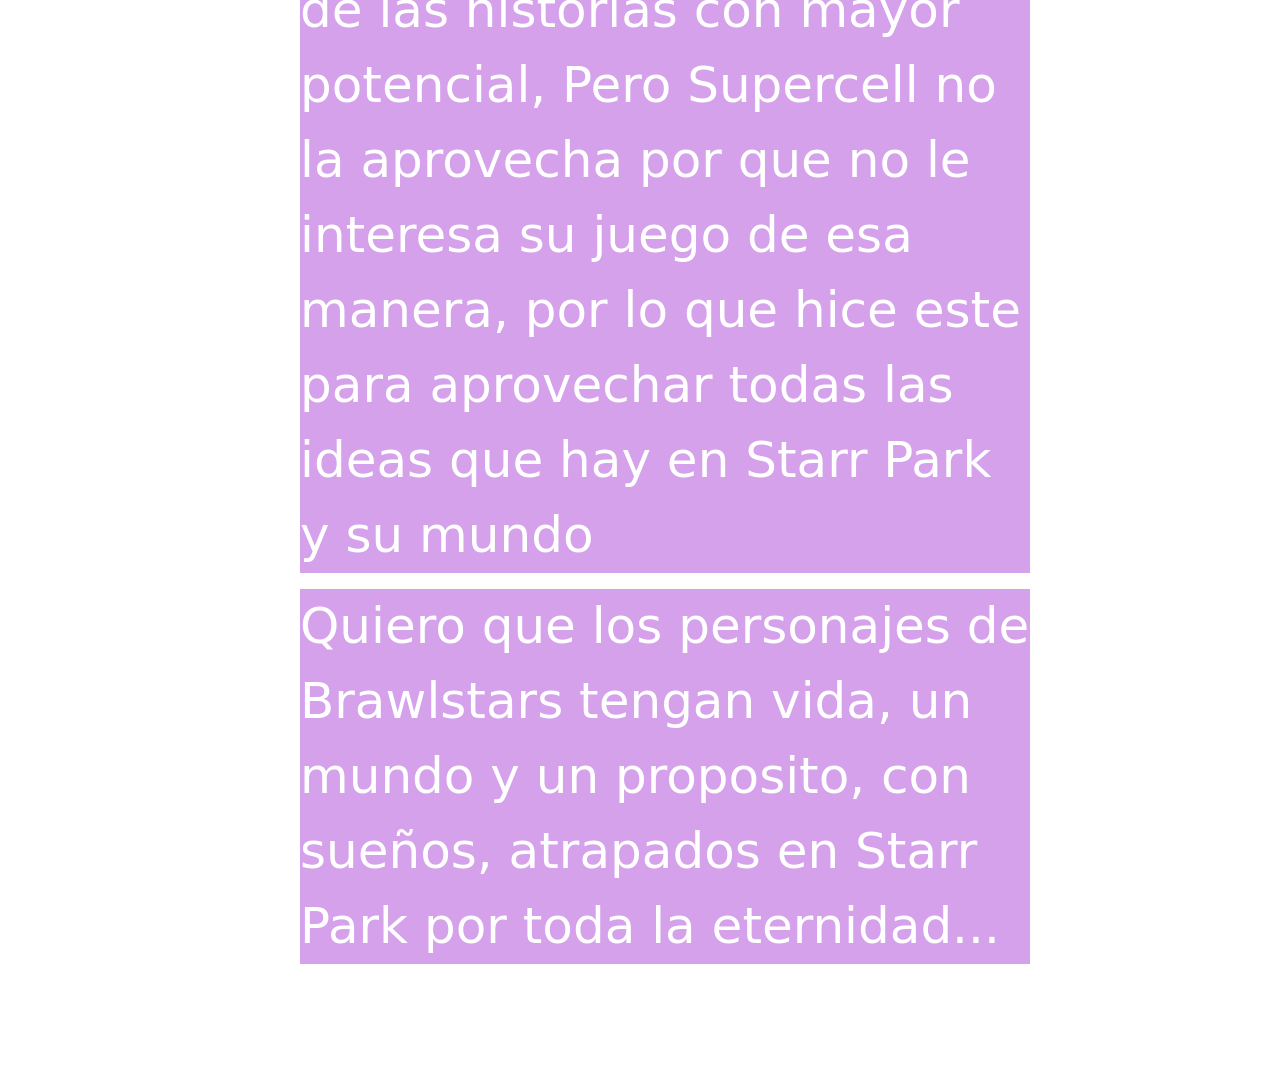
<file: BHporque.html>
<!DOCTYPE html>
<html lang="en">
<head>
    <link rel="stylesheet" href="BHstyles.css">
    <link href="https://cdn.jsdelivr.net/npm/bootstrap@5.3.8/dist/css/bootstrap.min.css" rel="stylesheet" integrity="sha384-sRIl4kxILFvY47J16cr9ZwB07vP4J8+LH7qKQnuqkuIAvNWLzeN8tE5YBujZqJLB" crossorigin="anonymous">
    <meta charset="UTF-8">
    <meta name="viewport" content="width=device-width, initial-scale=1.0">
    <title>Brawl stars: the black hole AU</title>
</head>
<body>
    <header
 class="p-3 text-red"> 
    <div class="container"> 
        <div class="d-flex flex-wrap align-items-center justify-content-center justify-content-lg-start"> 
        <a href="/" class="d-flex align-items-center mb-2 mb-lg-0 text-white text-decoration-none"> 
            <svg class="bi me-2" width="40" height="32" role="img" aria-label="Bootstrap">
                <use xlink:href="#bootstrap"></use></svg> </a> 
                <ul class="nav col-12 col-lg-auto me-lg-auto mb-2 justify-content-center mb-md-0"> 
                    <li><a href="index.html" class="nav-link px-2 text-white">Inicio</a></li> 
                    <li><a href="BHhistoria.html" class="nav-link px-2 text-white">Historia</a></li> 
                    <li><a href="BHpersonajes.html" class="nav-link px-2 text-white">Personajes</a></li> 
                    <li><a href="BHdiferencias.html" class="nav-link px-2 text-white">Diferencias</a></li> 
                    <li><a href="#" class="nav-link px-2 text-secondary">Por que?</a></li> 
                </ul> <form class="col-12 col-lg-auto mb-3 mb-lg-0 me-lg-3" role="search"> 
                </form>
        </header>
    <p class="subentrada">
            Ven a Starr Park con nosotros, te encantara tanto <strong>que jamas querras irte....</strong>
    </p>
    <p class="Poster">       
    <img class="portada" src="BS.png" width="100px">
    </p> 
    <p class="titulo">Brawl stars: The black hole AU Creado/a por <a href="https://x.com/Razorleir" class="nav-link px-2 text-bg-dark">Razor216</a> </p>
    <p class="D">Por que?</p>
    <p class="Poster"><img class="portada" src="Porque.png" alt="100"></p>
    <p class="historia">La historia de Brawl Stars es de las historias con mayor potencial, Pero Supercell no la aprovecha por que no le interesa su juego de esa manera, por lo que hice este para aprovechar todas las ideas que hay en Starr Park y su mundo</p>
    <p class="historia">Quiero que los personajes de Brawlstars tengan vida, un mundo y un proposito, con sueños, atrapados en Starr Park por toda la eternidad...</p>
    <br>
    <br>
    <br>
    <br>
</file>
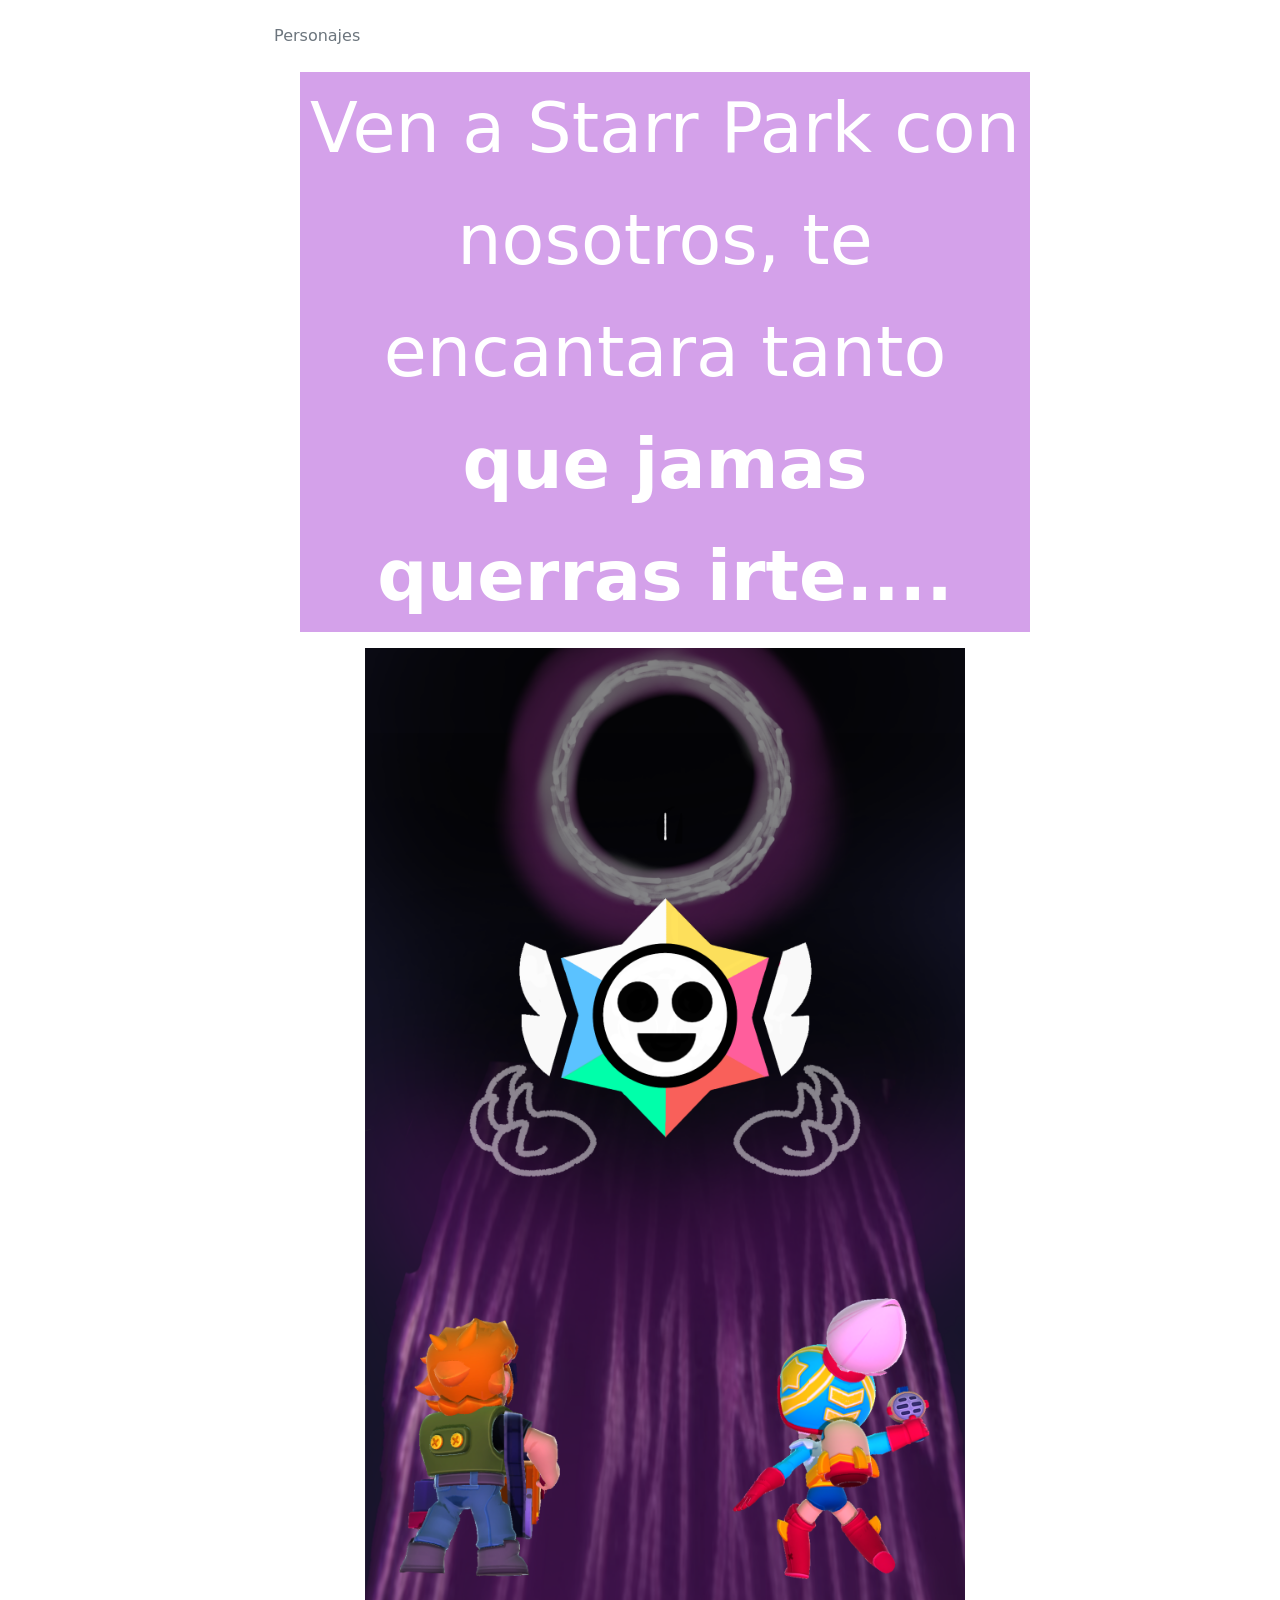
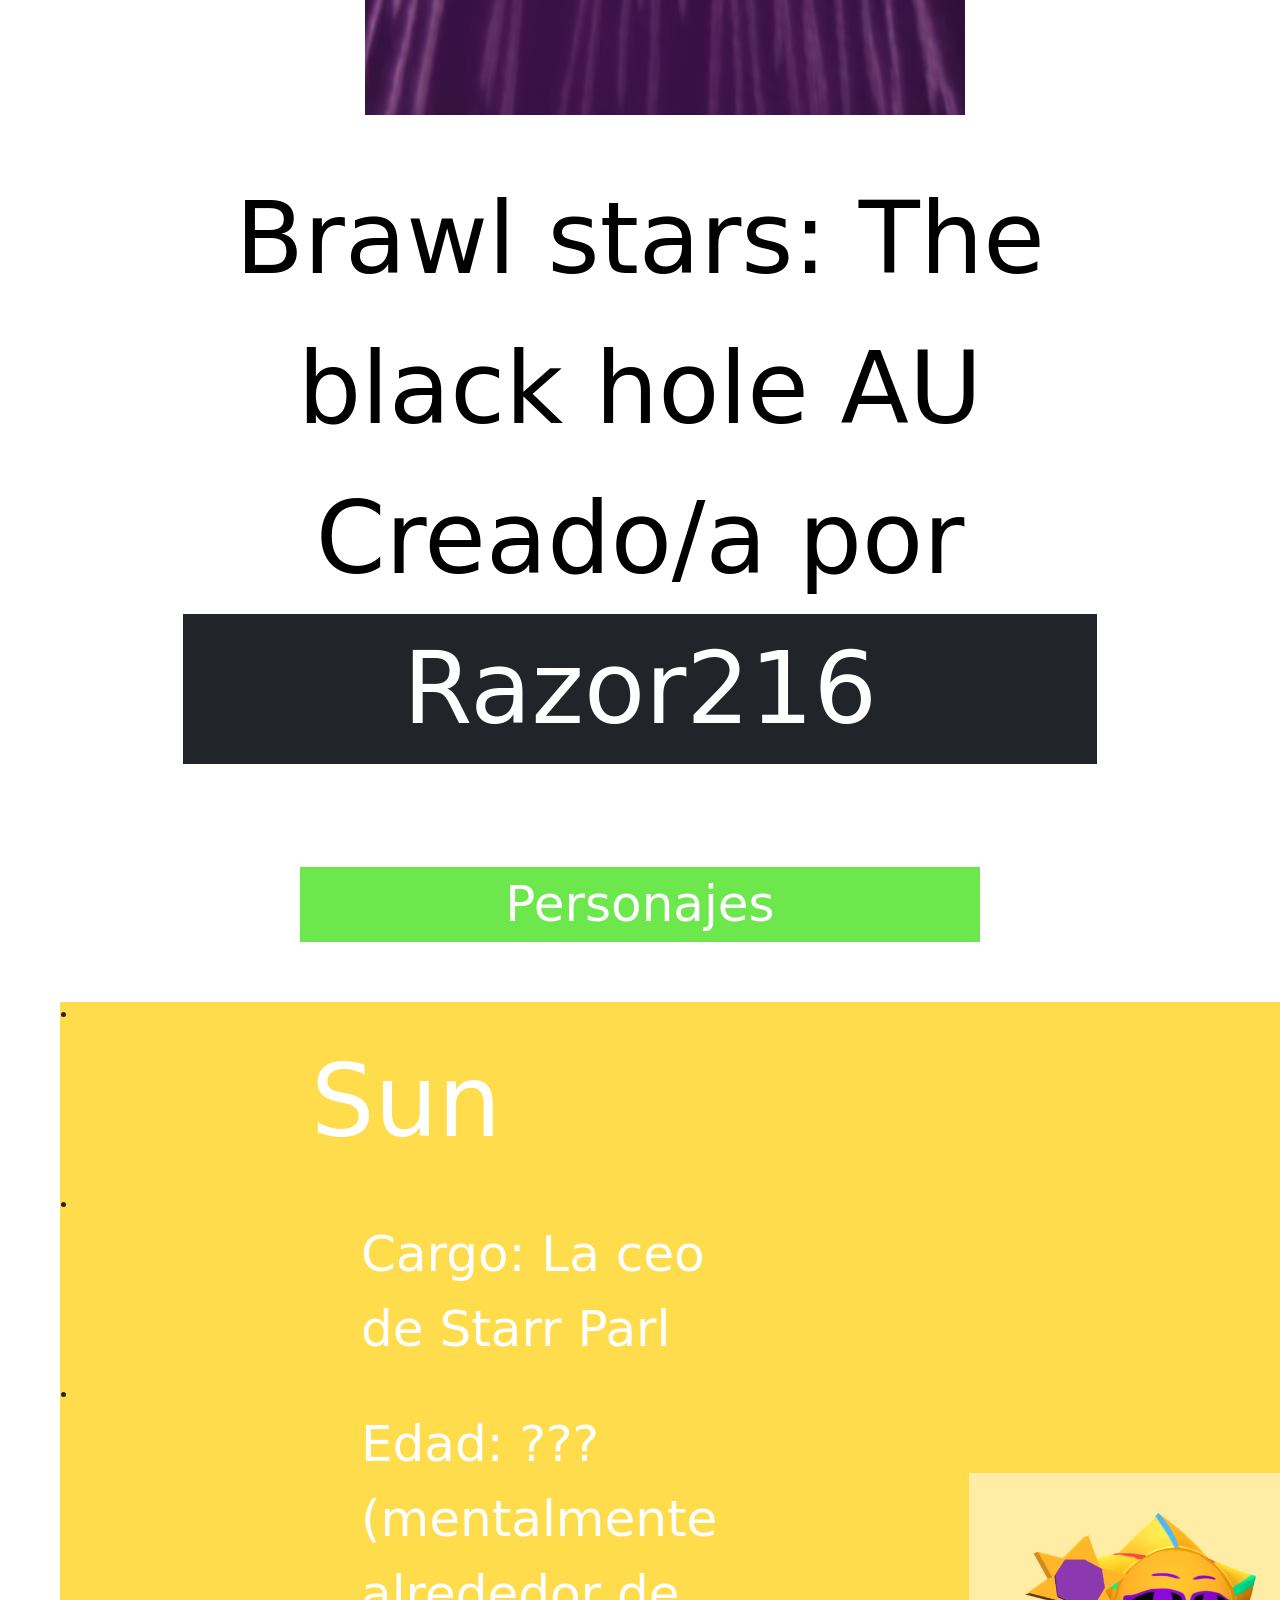
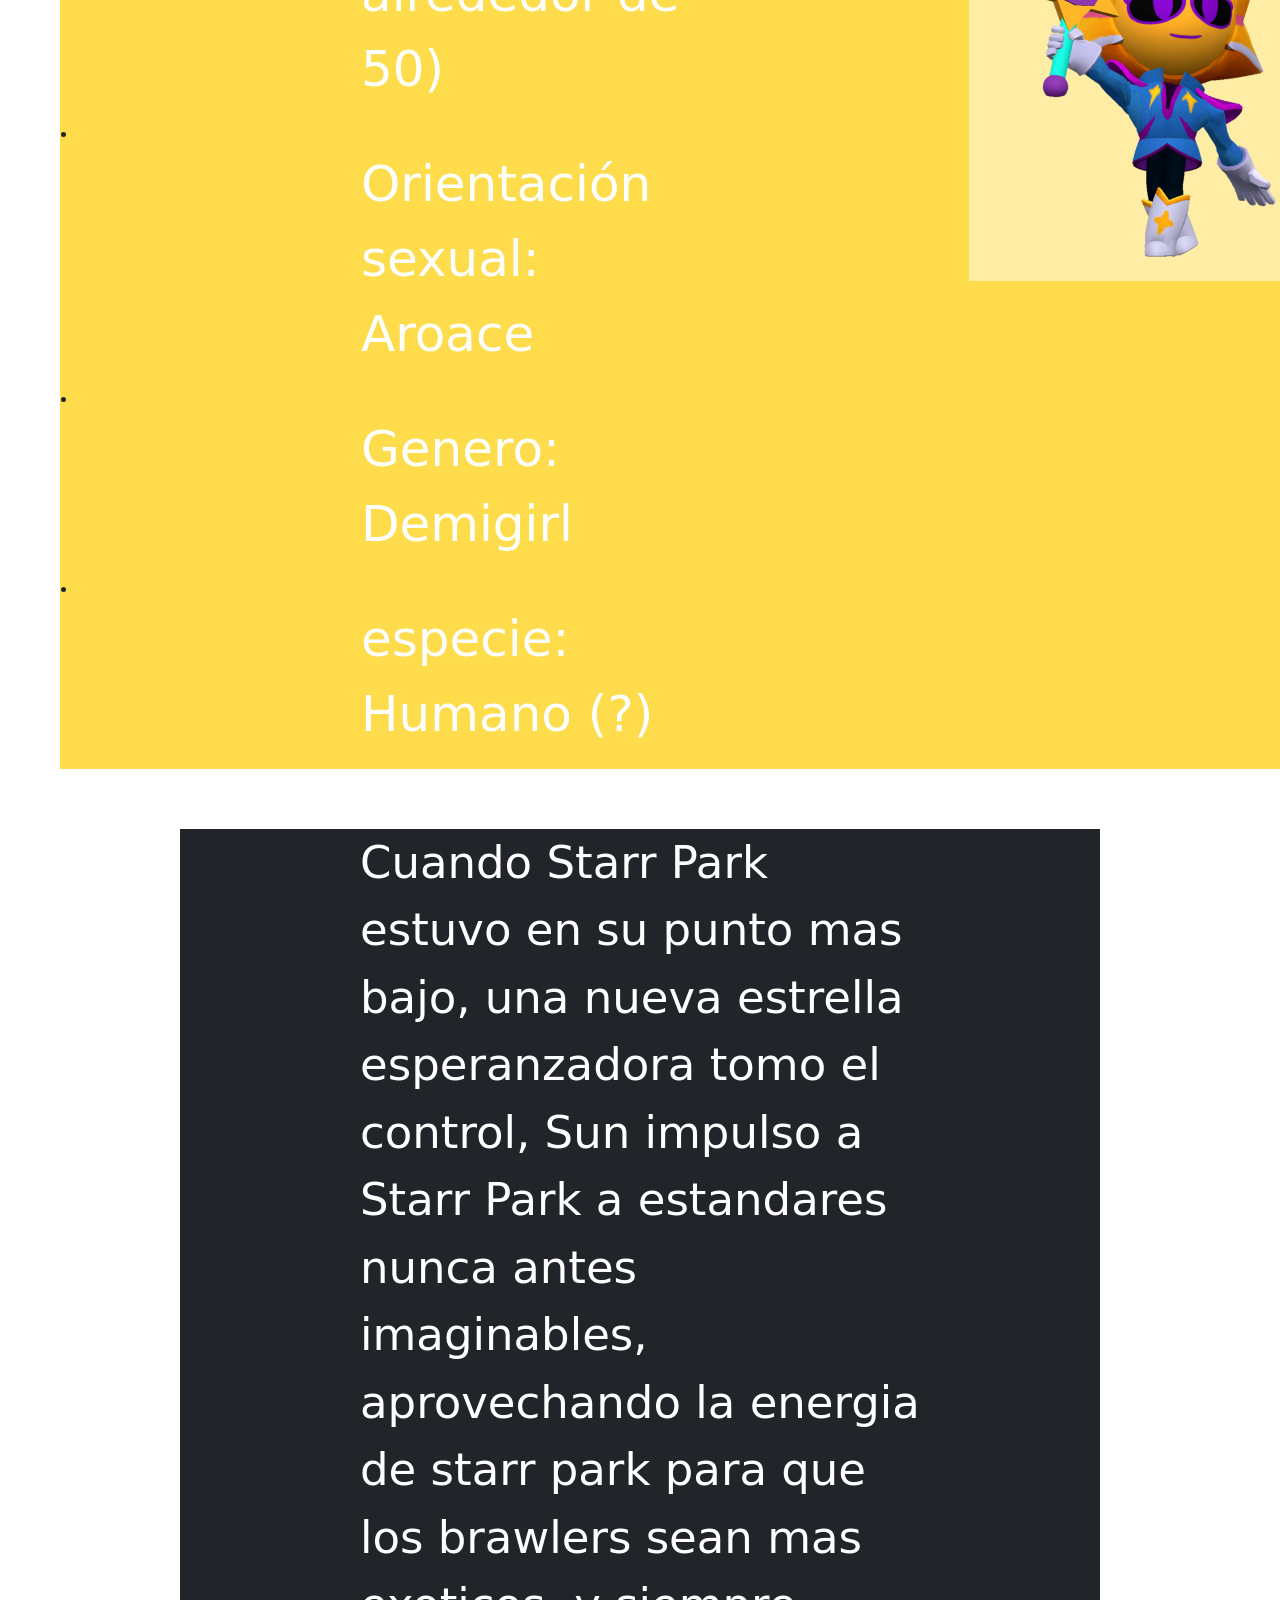
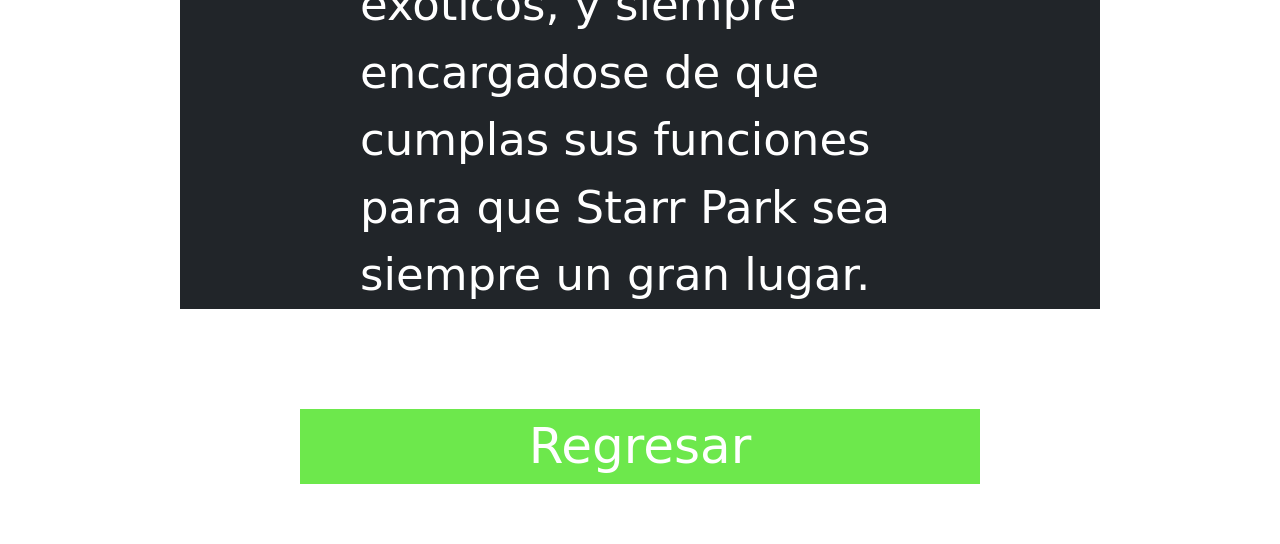
<file: BHSun.html>
<!DOCTYPE html>
<html lang="en">
<head>
    <link rel="stylesheet" href="BHstyles.css">
    <link href="https://cdn.jsdelivr.net/npm/bootstrap@5.3.8/dist/css/bootstrap.min.css" rel="stylesheet" integrity="sha384-sRIl4kxILFvY47J16cr9ZwB07vP4J8+LH7qKQnuqkuIAvNWLzeN8tE5YBujZqJLB" crossorigin="anonymous">
    <meta charset="UTF-8">
    <meta name="viewport" content="width=device-width, initial-scale=1.0">
    <title>Brawl stars: the black hole AU</title>
</head>
<body>
    <header
 class="p-3 text-red"> 
    <div class="container"> 
        <div class="d-flex flex-wrap align-items-center justify-content-center justify-content-lg-start"> 
        <a href="/" class="d-flex align-items-center mb-2 mb-lg-0 text-white text-decoration-none"> 
            <svg class="bi me-2" width="40" height="32" role="img" aria-label="Bootstrap">
                <use xlink:href="#bootstrap"></use></svg> </a> 
                <ul class="nav col-12 col-lg-auto me-lg-auto mb-2 justify-content-center mb-md-0"> 
                    <li><a href="index.html" class="nav-link px-2 text-white">Inicio</a></li> 
                    <li><a href="BHhistoria.html" class="nav-link px-2 text-white" class="nav-link px-2 text-white">Historia</a></li> 
                    <li><a href="" class="nav-link px-2 text-secondary">Personajes</a></li> 
                    <li><a href="BHdiferencias.html" class="nav-link px-2 text-white">Diferencias</a></li> 
                    <li><a href="BHporque.html" class="nav-link px-2 text-white">Por que?</a></li> 
                </ul> <form class="col-12 col-lg-auto mb-3 mb-lg-0 me-lg-3" role="search"> 
                </form>
        </header>
    <p class="subentrada">
            Ven a Starr Park con nosotros, te encantara tanto <strong>que jamas querras irte....</strong>
    </p>
    <p class="Poster">       
    <img class="portada" src="BS.png" width="100px">
    </p> 
    <p class="titulo">Brawl stars: The black hole AU Creado/a por <a href="https://x.com/Razorleir" class="nav-link px-2 text-bg-dark">Razor216</a> </p>
    <p class="B">Personajes</p>
<table style="margin: 60px;">
<tr style="background-color: rgba(255, 205, 0 , 0.7);">
    <td>
        <li><p class="Data">Sun</p></li>
        <li><p>Cargo: La ceo de Starr Parl</p></li>
        <li><p>Edad: ??? (mentalmente alrededor de 50)</p></li>
        <li><p>Orientación sexual: Aroace</p></li>
        <li><p>Genero: Demigirl</p></li>
        <li><p>especie: Humano (?)</p></li></td>
    <td> <img class="vacio" src="Sun.png" width="400px"></p></td>
</table>
<tr>
    <li class="Descripción"> <p class="Descripción">Cuando Starr Park estuvo en su punto mas bajo, una nueva estrella esperanzadora tomo el control, Sun impulso a Starr Park a estandares nunca antes imaginables, aprovechando la energia de starr park para que los brawlers sean mas exoticos, y siempre encargadose de que cumplas sus funciones para que Starr Park sea siempre un gran lugar.</p></li>
</tr>
    <p class="B"><a href="BHpersonajes.html" class="nav-link px-2 text-white">Regresar</a></p>
</file>
<file: BHstyles.css>
body {
            background-image: url(https://wallpapers.com/images/hd/purple-gradient-background-bywul1wtjnnbbpbk.jpg);
            background-repeat: no-repeat;
            background-size: 5000px;
        }
p {
            margin-top: 50px;
            margin-left: 300px;
            margin-right: 250px;
            margin-bottom: 50px;
            font-size: 50px;
            color: #ffffff;
        }
.Poster {
            text-align: center;
        }

.subentrada {
    font-size: 70px;
    line-height: 1.6;
    background-color: rgba(169, 69, 213, 0.5);
    text-align: center;
}

.eee {
    margin-left: 200px;
    margin-right: 200px;
    margin-top: 50px;
    margin-bottom: 100px;
    font-size: 60px;
    background-color: rgba(0, 0, 0, 0.7);
    text-align: center;
}
.portada {
    width: 600px;
    margin-bottom: 30px;
}
.aaa {
    text-align: center;
}
.titulo {
    font-family: system-ui, -apple-system, BlinkMacSystemFont, 'Segoe UI', Roboto, Oxygen, Ubuntu, Cantarell, 'Open Sans', 'Helvetica Neue', sans-serif;
    margin: 20;
    padding: 50;
    margin-left: 180px;
    margin-right: 180px;
    font-size: 100px;
    color: #000000;
    background-color: #ffffff;
    border: solid rgba(255, 255, 255, 0.7);
    text-align: center;
    
}
.personajes {
    margin: 20;
    padding: 50;
    margin-left: 180px;
    margin-right: 180px;
    font-size: 100px;
    color: #ffffff;
    background-color: rgba(33, 37, 41, 1);
    border: solid rgba(255, 255, 255, 1);
    text-align: center;}
.Descripción {
    margin: 20;
    padding: 50;
    margin-left: 180px;
    margin-right: 180px;
    font-size: 45px;
    color: #ffffff;
    background-color: rgba(33, 37, 41, 1);
    list-style: none;

}
.papus {
    margin-left: 70px;
    margin-right: 70px;
    color: #ffffff;
    text-decoration: none;
}
.A {
    text-align: center;
    background-color: rgb(250, 212, 0 , 0.7);
    margin-left: 300px;
    margin-right: 300px;
    margin-top: 100px;
    margin-bottom: 60px;
}
.B {
    text-align: center;
    background-color: rgb(48, 222, 0 , 0.7);
    margin-left: 300px;
    margin-right: 300px;
    margin-top: 100px;
    margin-bottom: 60px;
}
.C {
    text-align: center;
    background-color: rgb(45, 134, 227 , 0.7);
    margin-left: 300px;
    margin-right: 300px;
    margin-top: 100px;
    margin-bottom: 60px;
}
.D {
    text-align: center;
    background-color: rgb(222, 53, 22 , 0.7);
    margin-left: 300px;
    margin-right: 300px;
    margin-top: 100px;
    margin-bottom: 60px;
}
.Data {
    margin-left: 250px;
    margin-right: 250px;
    font-size: 100px;
}
.vacio {
    background-color: rgba(255, 255, 255, 0.5);
}
.historia {
    background-color: rgba(169, 69, 213, 0.5);
};
.li {
    marker: none;
}
.h1 {
  font-family: "Caacupe One", cursive;
  font-weight: 400;
  font: 1em sans-serif;
}
</file>
